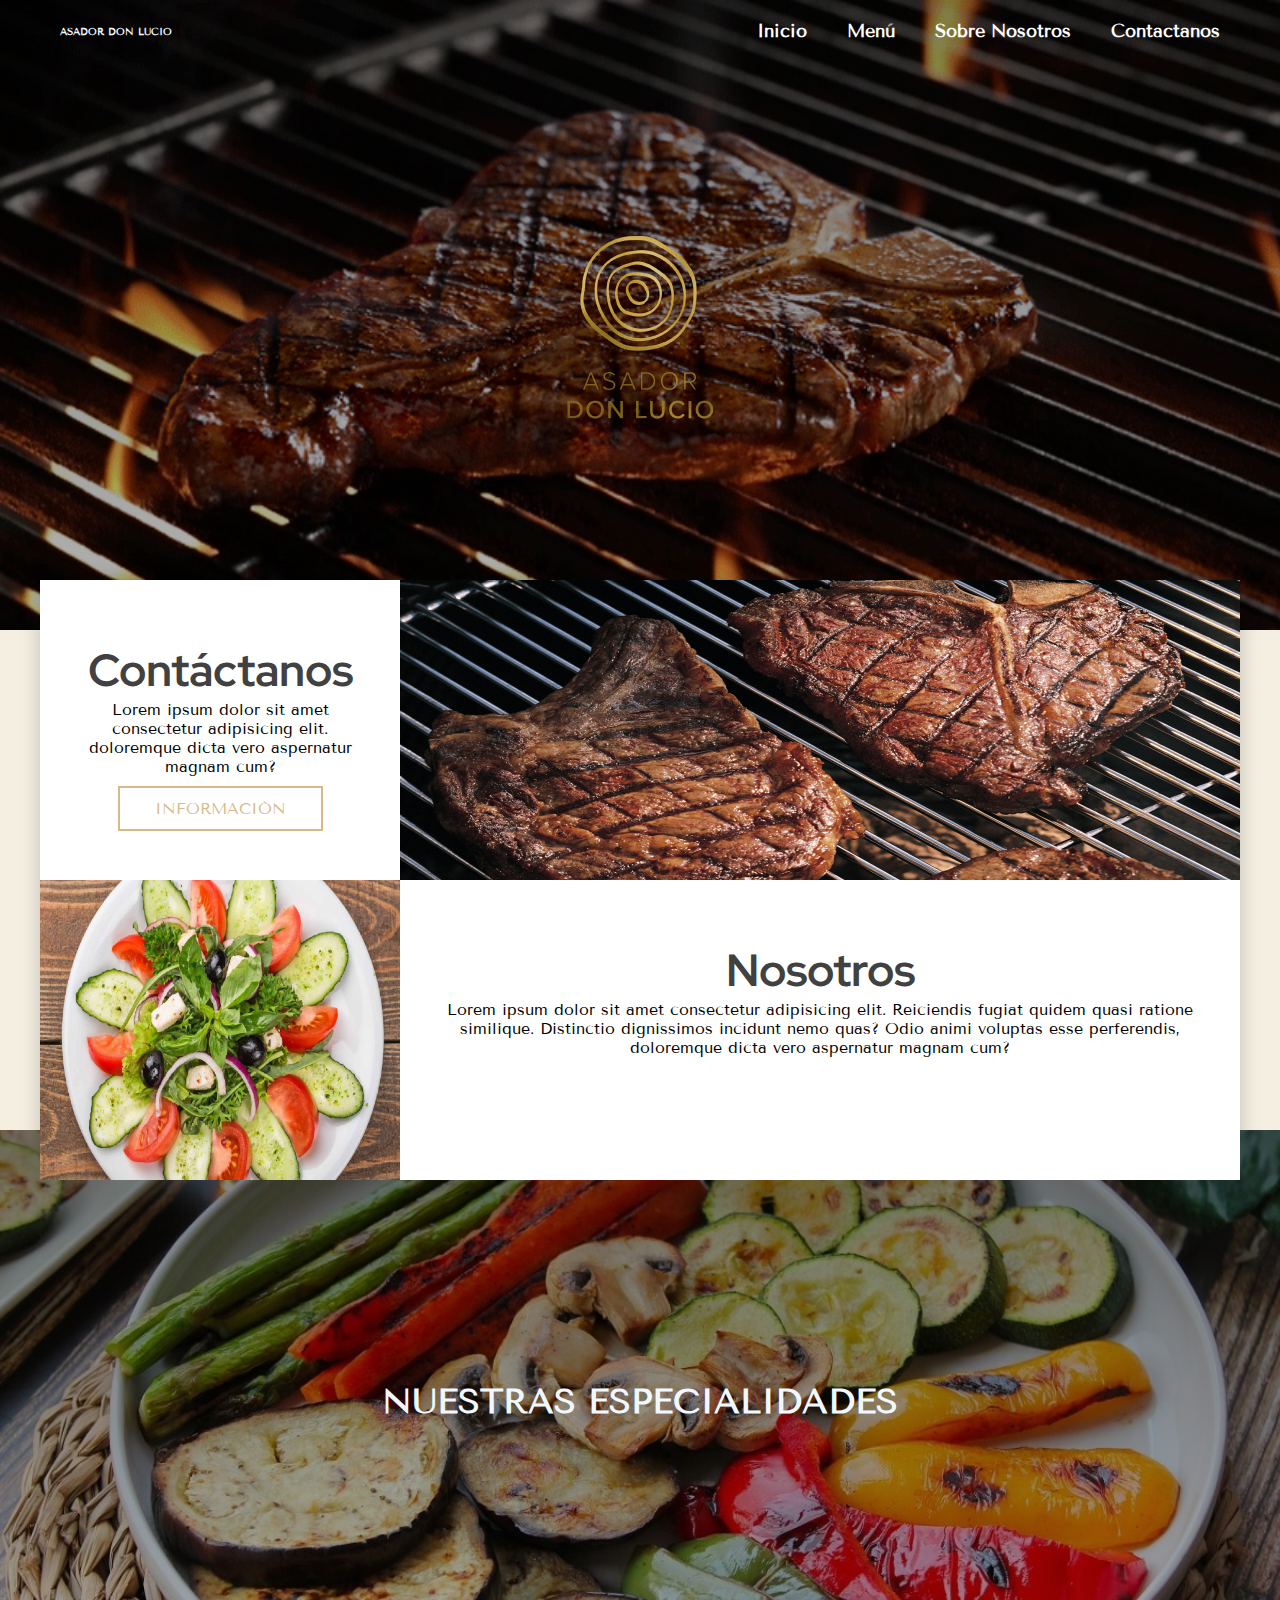
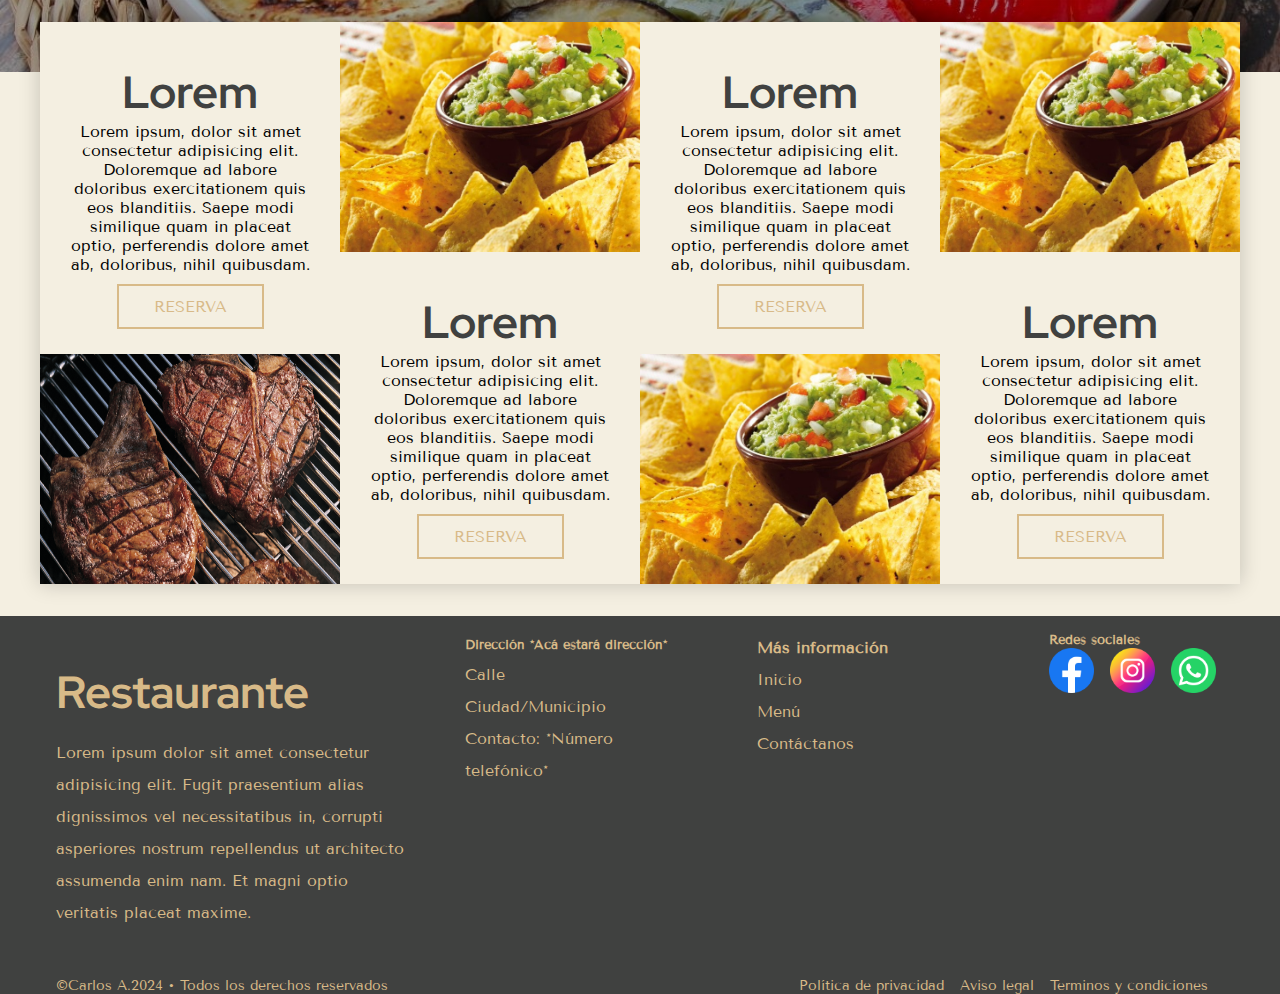
<file: Index.html>
<!DOCTYPE html>
<html lang="en">
<head>
    <meta charset="UTF-8">
    <meta name="viewport" content="width=device-width, initial-scale=1.0">
    <title>Document</title>
    <link rel="stylesheet" href="styles.css">
    <link rel="icon" href="./Assets/LogoSolo.png">
</head>
<body>
    <header class="header">
        <div class="menu container"> 
            <a href="" class="logo">Asador Don Lucio</a>
            <input type="checkbox" id="menu">
            <label for="menu" class="checkbtn">
              <img src="./Assets/menu.png" alt="menu" class="menu-icono">
            </label>
                <nav class="navbar">
                    <ul>
                    <li class="main-menu"><a href="Index.html">Inicio</a></li>
                    <li class="main-menu"><a href="Menú.html">Menú</a></li>
                    <li class="main-menu"><a href="/">Sobre Nosotros</a></li>
                    <li class="main-menu"><a href="Contactanos.html">Contactanos</a></li>
                </ul>
                </nav>
        </div>
        <div class="header-content container">
            <div class="header-txt">
                <img src="./Assets/Logo2.png"class="logo-index" alt="">
            </div>
        </div>
    </header>
    <section class="information container">
        <div class="information-content">
            <div class="information-1">
                <div class="information-c1">
                    <h3>Contáctanos</h3>
                    <p>Lorem ipsum dolor sit amet consectetur adipisicing elit. doloremque dicta vero aspernatur magnam cum?</p>
                    <a href="" class="btn-1">Información</a>
                </div>
                <div class="information-a1">
                    <img src="./Assets/Ensalada.jpg" alt="">
                </div>
            </div>

            <div class="information2">
                <div class="information-b1">
                    <img src="./Assets/Carne2.png" alt="">
                </div>
                <div class="information-c1">
                    <h3>Nosotros</h3>
                    <p>Lorem ipsum dolor sit amet consectetur adipisicing elit. Reiciendis fugiat quidem quasi ratione similique. Distinctio dignissimos incidunt nemo quas? Odio animi voluptas esse perferendis, doloremque dicta vero aspernatur magnam cum?</p>
                </div>
            </div>

        </div>
    </section>
    <section class="our">
        <div class="container">
            <h2>Nuestras especialidades</h2>
        </div>
    </section>

    <section class="oferts">
        <div class="ofert-content container">

            <div class="ofert-1">
                <div class="ofert-txt">
                    <h3>Lorem</h3>
                    <p>Lorem ipsum, dolor sit amet consectetur adipisicing elit. Doloremque ad labore doloribus exercitationem quis eos blanditiis. Saepe modi similique quam in placeat optio, perferendis dolore amet ab, doloribus, nihil quibusdam.</p>
                    <a href="" class="btn2">reserva</a>
                </div>
                <div class="ofert-img">
                    <img src="/Assets/Carne2.png" alt="">
                </div>
            </div>

            <div class="ofert-1">
                <div class="ofert-img">
                    <img src="/Assets/Entrada.jpeg" alt="">
                </div>
                <div class="ofert-txt">
                    <h3>Lorem</h3>
                    <p>Lorem ipsum, dolor sit amet consectetur adipisicing elit. Doloremque ad labore doloribus exercitationem quis eos blanditiis. Saepe modi similique quam in placeat optio, perferendis dolore amet ab, doloribus, nihil quibusdam.</p>
                    <a href="" class="btn2">reserva</a>
                </div>
            </div>

            <div class="ofert-1">
                <div class="ofert-txt">
                    <h3>Lorem</h3>
                    <p>Lorem ipsum, dolor sit amet consectetur adipisicing elit. Doloremque ad labore doloribus exercitationem quis eos blanditiis. Saepe modi similique quam in placeat optio, perferendis dolore amet ab, doloribus, nihil quibusdam.</p>
                    <a href="" class="btn2">reserva</a>
                </div>
                <div class="ofert-img">
                    <img src="/Assets/Entrada.jpeg" alt="">
                </div>
            </div>

            <div class="ofert-1">
                <div class="ofert-img">
                    <img src="/Assets/Entrada.jpeg" alt="">
                </div>
                <div class="ofert-txt">
                    <h3>Lorem</h3>
                    <p>Lorem ipsum, dolor sit amet consectetur adipisicing elit. Doloremque ad labore doloribus exercitationem quis eos blanditiis. Saepe modi similique quam in placeat optio, perferendis dolore amet ab, doloribus, nihil quibusdam.</p>
                    <a href="" class="btn2">reserva</a>
                </div>
                
            </div>

        </div>
    </section>


    <footer class="footer">
        <div class="wrap-footer">
          <div class="text-element-footer element-footer">
            <h3>Restaurante</h3>
            <p>Lorem ipsum dolor sit amet consectetur adipisicing elit. Fugit praesentium alias dignissimos vel necessitatibus in, corrupti asperiores nostrum repellendus ut architecto assumenda enim nam. Et magni optio veritatis placeat maxime.</p>
          </div>
    
          <div class="text-element-footer element-footer">
            <h5>Dirección *Acá estará dirección*</h5>
            <ul>
            <li>Calle</li>
            <li>Ciudad/Municipio</li>
            <li>Contacto: *Número telefónico*</li>
           </ul>
         </div>
    
         <div class="text-element-footer element-footer">
          <h4>Más información</h4>
          <ul>
          <li><a href="">Inicio</a></li>
          <li><a href=""></a>Menú</li>
          <li><a href=""></a>Contáctanos</li>
        </ul>
        </div>
    
        <div class="rrss-element-footer element-footer">
          <h5>Redes sociales</h5>
          <ul>
          <li><a href="/"><img src="./Assets/facebook.png" alt="Facebook"></a></li>
          <li><a href="/"><img src="./Assets/instagram.png" alt="Instagram"></a></li>
          <li><a href="/"><img src="./Assets/social.png" alt="Whatsapp"></a></li>
          </ul>
        </div>
    
       </div>
       <div class="footer-creds">
        <div class="copy-creds">
          <p>©Carlos A.2024 • Todos los derechos reservados</p>
         </div>
         <div class="legal-creds">
          <ul>
            <li><a href=""></a>Política de privacidad</li>
            <li><a href=""></a>Aviso legal</li>
            <li><a href=""></a>Terminos y condiciones</li>
          </ul>
        </div>
    
        </div>
      </footer>

</body>
</html>
</file>
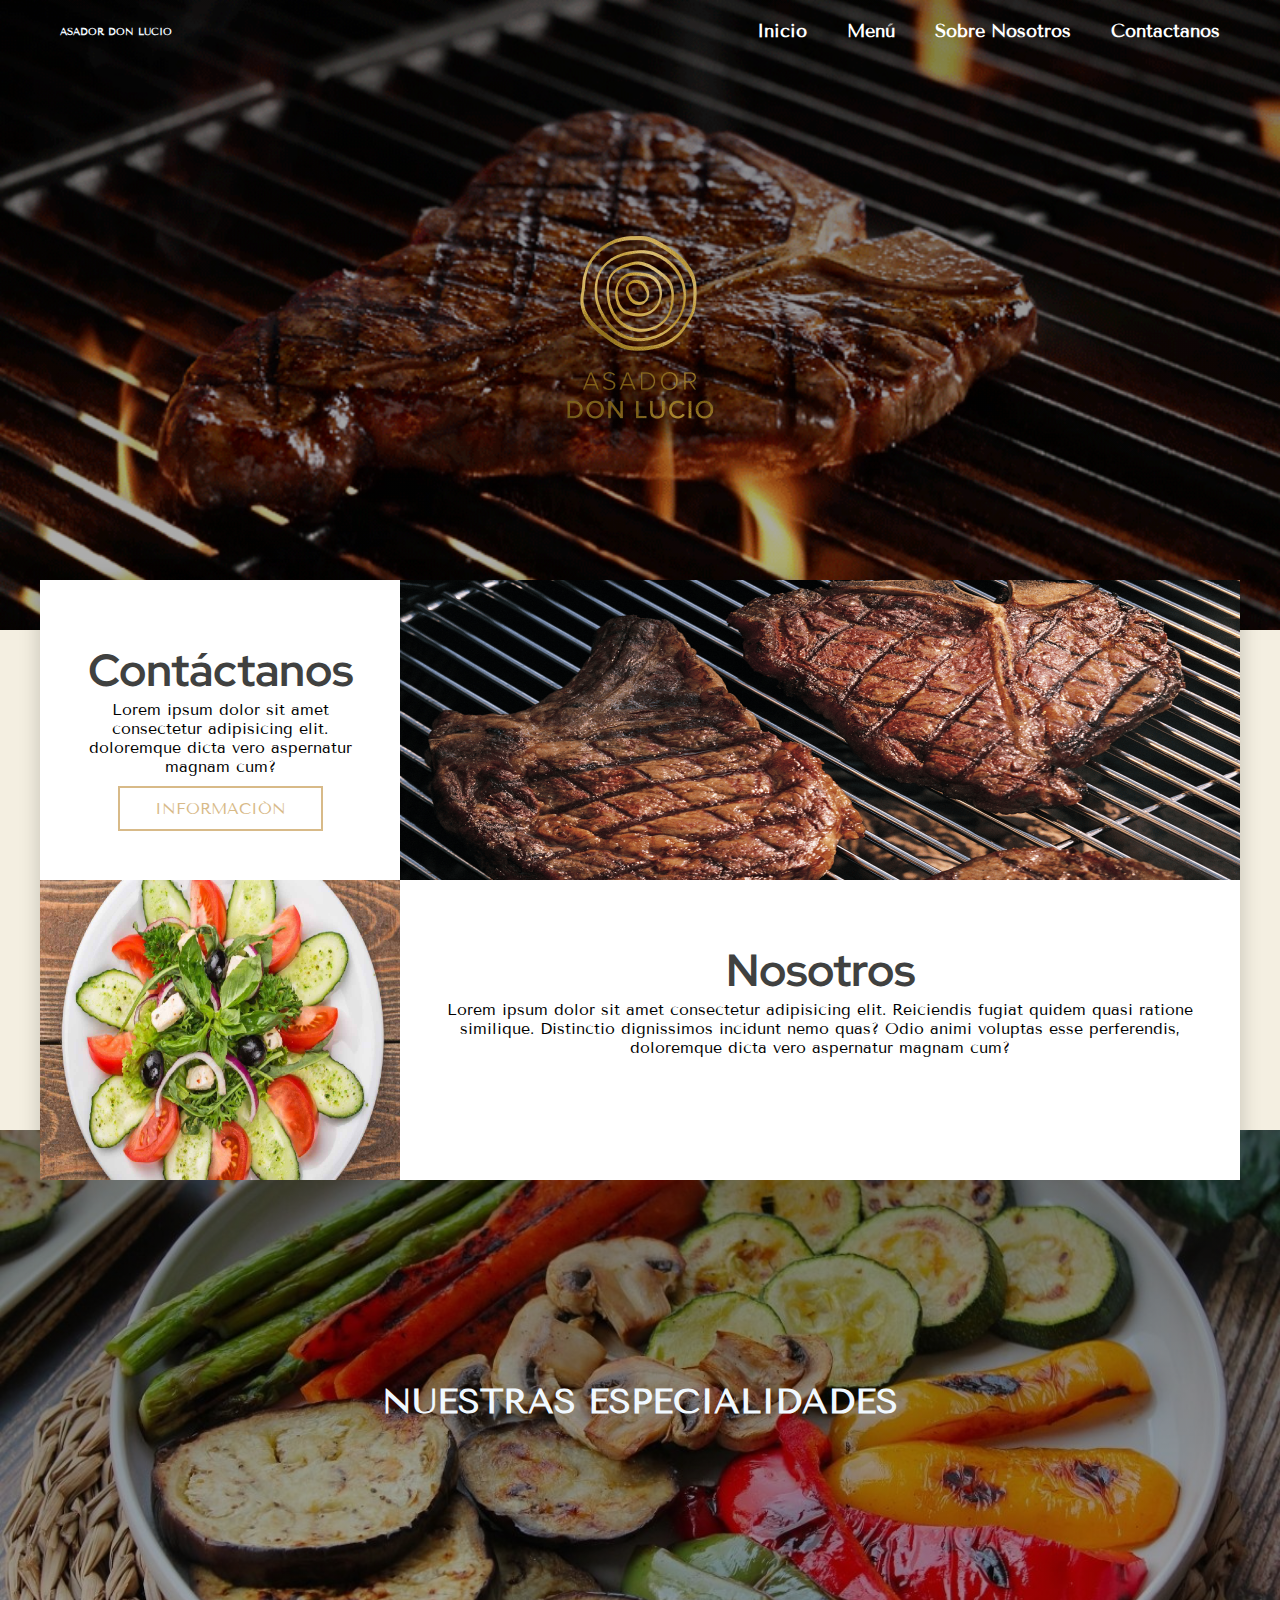
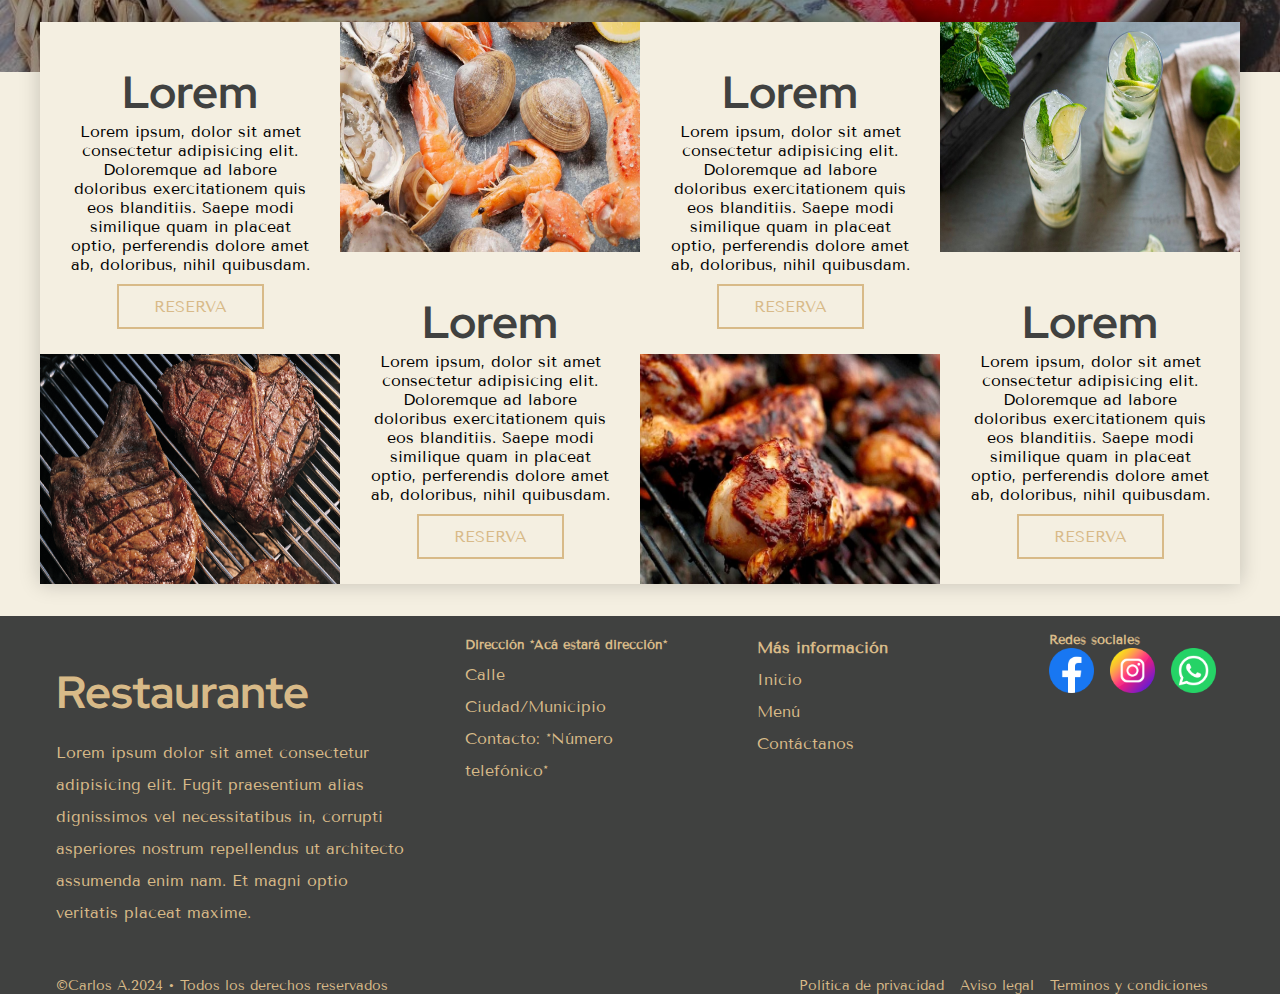
<file: index.html>
<!DOCTYPE html>
<html lang="en">
<head>
    <meta charset="UTF-8">
    <meta name="viewport" content="width=device-width, initial-scale=1.0">
    <title>Asador Don Lucio</title>
    <link rel="stylesheet" href="styles.css">
    <link rel="icon" href="./Assets/LogoSolo.png">
</head>
<body>
    <header class="header">
        <div class="menu container"> 
            <a href="" class="logo">Asador Don Lucio</a>
            <input type="checkbox" id="menu">
            <label for="menu" class="checkbtn">
              <img src="./Assets/menu.png" alt="menu" class="menu-icono">
            </label>
                <nav class="navbar">
                    <ul>
                    <li class="main-menu"><a href="index.html">Inicio</a></li>
                    <li class="main-menu"><a href="menú.html">Menú</a></li>
                    <li class="main-menu"><a href="/">Sobre Nosotros</a></li>
                    <li class="main-menu"><a href="contactanos.html">Contactanos</a></li>
                </ul>
                </nav>
        </div>
        <div class="header-content container">
            <div class="header-txt">
                <img src="./Assets/Logo2.png"class="logo-index" alt="">
            </div>
        </div>
    </header>
    <section class="information container">
        <div class="information-content">
            <div class="information-1">
                <div class="information-c1">
                    <h3>Contáctanos</h3>
                    <p>Lorem ipsum dolor sit amet consectetur adipisicing elit. doloremque dicta vero aspernatur magnam cum?</p>
                    <a href="" class="btn-1">Información</a>
                </div>
                <div class="information-a1">
                    <img src="./Assets/Ensalada.jpg" alt="">
                </div>
            </div>

            <div class="information2">
                <div class="information-b1">
                    <img src="./Assets/Carne2.png" alt="">
                </div>
                <div class="information-c1">
                    <h3>Nosotros</h3>
                    <p>Lorem ipsum dolor sit amet consectetur adipisicing elit. Reiciendis fugiat quidem quasi ratione similique. Distinctio dignissimos incidunt nemo quas? Odio animi voluptas esse perferendis, doloremque dicta vero aspernatur magnam cum?</p>
                </div>
            </div>

        </div>
    </section>
    <section class="our">
        <div class="container">
            <h2>Nuestras especialidades</h2>
        </div>
    </section>

    <section class="oferts">
        <div class="ofert-content container">

            <div class="ofert-1">
                <div class="ofert-txt">
                    <h3>Lorem</h3>
                    <p>Lorem ipsum, dolor sit amet consectetur adipisicing elit. Doloremque ad labore doloribus exercitationem quis eos blanditiis. Saepe modi similique quam in placeat optio, perferendis dolore amet ab, doloribus, nihil quibusdam.</p>
                    <a href="" class="btn2">reserva</a>
                </div>
                <div class="ofert-img">
                    <img src="/Assets/Carne2.png" alt="">
                </div>
            </div>

            <div class="ofert-1">
                <div class="ofert-img">
                    <img src="/Assets/Mariscos.jpeg" alt="">
                </div>
                <div class="ofert-txt">
                    <h3>Lorem</h3>
                    <p>Lorem ipsum, dolor sit amet consectetur adipisicing elit. Doloremque ad labore doloribus exercitationem quis eos blanditiis. Saepe modi similique quam in placeat optio, perferendis dolore amet ab, doloribus, nihil quibusdam.</p>
                    <a href="" class="btn2">reserva</a>
                </div>
            </div>

            <div class="ofert-1">
                <div class="ofert-txt">
                    <h3>Lorem</h3>
                    <p>Lorem ipsum, dolor sit amet consectetur adipisicing elit. Doloremque ad labore doloribus exercitationem quis eos blanditiis. Saepe modi similique quam in placeat optio, perferendis dolore amet ab, doloribus, nihil quibusdam.</p>
                    <a href="" class="btn2">reserva</a>
                </div>
                <div class="ofert-img">
                    <img src="/Assets/Pollos.jpeg" alt="">
                </div>
            </div>

            <div class="ofert-1">
                <div class="ofert-img">
                    <img src="/Assets/Bebidas.jpeg" alt="">
                </div>
                <div class="ofert-txt">
                    <h3>Lorem</h3>
                    <p>Lorem ipsum, dolor sit amet consectetur adipisicing elit. Doloremque ad labore doloribus exercitationem quis eos blanditiis. Saepe modi similique quam in placeat optio, perferendis dolore amet ab, doloribus, nihil quibusdam.</p>
                    <a href="" class="btn2">reserva</a>
                </div>
                
            </div>

        </div>
    </section>


    <footer class="footer">
        <div class="wrap-footer">
          <div class="text-element-footer element-footer">
            <h3>Restaurante</h3>
            <p>Lorem ipsum dolor sit amet consectetur adipisicing elit. Fugit praesentium alias dignissimos vel necessitatibus in, corrupti asperiores nostrum repellendus ut architecto assumenda enim nam. Et magni optio veritatis placeat maxime.</p>
          </div>
    
          <div class="text-element-footer element-footer">
            <h5>Dirección *Acá estará dirección*</h5>
            <ul>
            <li>Calle</li>
            <li>Ciudad/Municipio</li>
            <li>Contacto: *Número telefónico*</li>
           </ul>
         </div>
    
         <div class="text-element-footer element-footer">
          <h4>Más información</h4>
          <ul>
          <li><a href="">Inicio</a></li>
          <li><a href=""></a>Menú</li>
          <li><a href=""></a>Contáctanos</li>
        </ul>
        </div>
    
        <div class="rrss-element-footer element-footer">
          <h5>Redes sociales</h5>
          <ul>
          <li><a href="/"><img src="./Assets/facebook.png" alt="Facebook"></a></li>
          <li><a href="/"><img src="./Assets/instagram.png" alt="Instagram"></a></li>
          <li><a href="/"><img src="./Assets/social.png" alt="Whatsapp"></a></li>
          </ul>
        </div>
    
       </div>
       <div class="footer-creds">
        <div class="copy-creds">
          <p>©Carlos A.2024 • Todos los derechos reservados</p>
         </div>
         <div class="legal-creds">
          <ul>
            <li><a href=""></a>Política de privacidad</li>
            <li><a href=""></a>Aviso legal</li>
            <li><a href=""></a>Terminos y condiciones</li>
          </ul>
        </div>
    
        </div>
      </footer>

</body>
</html>
</file>
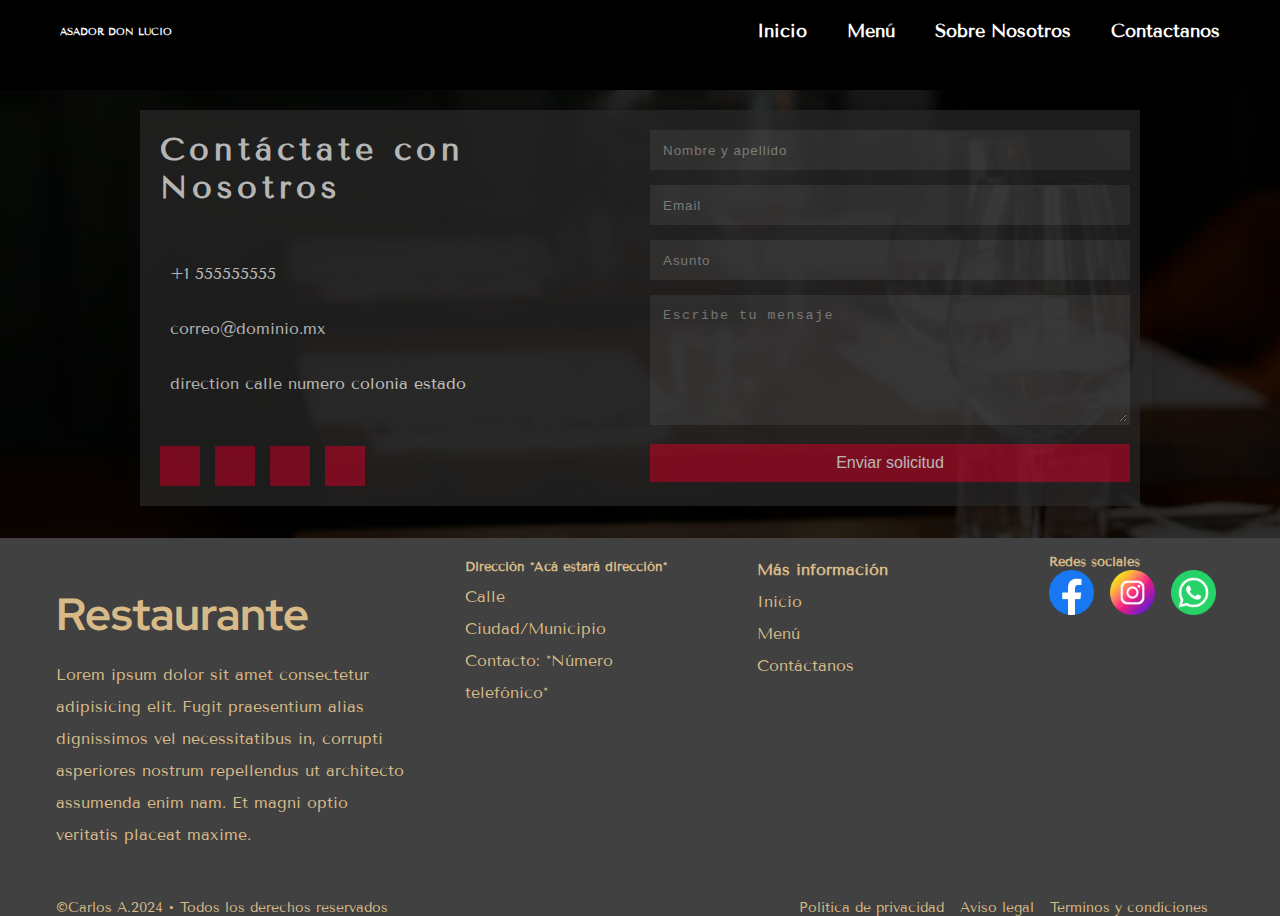
<file: Contactanos.html>
<!DOCTYPE html>
<html lang="en">
<head>
    <meta charset="UTF-8">
    <meta name="viewport" content="width=device-width, initial-scale=1.0">
    <title>Document</title>
    <link rel="stylesheet" href="styles.css">
    <link rel="icon" href="./Assets/LogoSolo.png">
</head>
<body class="body-contact">
  <header class="header-contact">
    <div class="menu container"> 
      <a href="" class="logo">Asador Don Lucio</a>
      <input type="checkbox" id="menu">
      <label for="menu" class="checkbtn">
        <img src="./Assets/menu.png" alt="menu" class="menu-icono">
      </label>
          <nav class="navbar">
              <ul>
              <li class="main-menu"><a href="Index.html">Inicio</a></li>
              <li class="main-menu"><a href="Menú.html">Menú</a></li>
              <li class="main-menu"><a href="/">Sobre Nosotros</a></li>
              <li class="main-menu"><a href="Contactanos.html">Contactanos</a></li>
          </ul>
          </nav>
      
  </div>
</header>

    <section class="contac container">
    <div class="Contacus">
      <div class="box-info">
        <h1>Contáctate con Nosotros</h1>
        <div class="data">
        <p><i class="fa-solid fa-phone"></i>+1
        555555555</p>
        <p><i class="fa-solid fa-envelope"></i>
        correo@dominio.mx</p>
        <p><i class="fa-solid fa-location-dot"></i>
        direction calle numero colonia estado</p>
      </div>
      <div class="links">
        <a href="#"><i class="fa-brands fa-facebook-f"></i></a>
                <a href="#"><i class="fa-brands fa-instagram"></i></a>
                <a href="#"><i class="fa-brands fa-twitter"></i></a>
                <a href="#"><i class="fa-brands fa-linkedin"></i></a>
       </div>
      </div>
      <form>
        <div class="input-box">
          <input type="text" required placeholder="Nombre y apellido">
          <i class="fa-solid fa-user"></i>
        </div>
        <div class="input-box">
          <input type="text" required placeholder="Email">
          <i class="fa-solid fa-envelope"></i>
        </div>
        <div class="input-box">
          <input type="text" required placeholder="Asunto">
          <i class="fa-solid fa-pen-to-square"></i>
        </div>
        <div class="input-box">
          <textarea cols="30" rows="10" placeholder="Escribe tu mensaje"></textarea>
        </div>
        <button type="submit">Enviar solicitud</button>
      </form>
    </div>
  </section>
  
    <footer class="footer">
        <div class="wrap-footer">
          <div class="text-element-footer element-footer">
            <h3>Restaurante</h3>
            <p>Lorem ipsum dolor sit amet consectetur adipisicing elit. Fugit praesentium alias dignissimos vel necessitatibus in, corrupti asperiores nostrum repellendus ut architecto assumenda enim nam. Et magni optio veritatis placeat maxime.</p>
          </div>
    
          <div class="text-element-footer element-footer">
            <h5>Dirección *Acá estará dirección*</h5>
            <ul>
            <li>Calle</li>
            <li>Ciudad/Municipio</li>
            <li>Contacto: *Número telefónico*</li>
           </ul>
         </div>
    
         <div class="text-element-footer element-footer">
          <h4>Más información</h4>
          <ul>
          <li><a href="">Inicio</a></li>
          <li><a href=""></a>Menú</li>
          <li><a href=""></a>Contáctanos</li>
        </ul>
        </div>
    
        <div class="rrss-element-footer element-footer">
          <h5>Redes sociales</h5>
          <ul>
          <li><a href="/"><img src="./Assets/facebook.png" alt="Facebook"></a></li>
          <li><a href="/"><img src="./Assets/instagram.png" alt="Instagram"></a></li>
          <li><a href="/"><img src="./Assets/social.png" alt="Whatsapp"></a></li>
          </ul>
        </div>
    
       </div>
       <div class="footer-creds">
        <div class="copy-creds">
          <p>©Carlos A.2024 • Todos los derechos reservados</p>
         </div>
         <div class="legal-creds">
          <ul>
            <li><a href=""></a>Política de privacidad</li>
            <li><a href=""></a>Aviso legal</li>
            <li><a href=""></a>Terminos y condiciones</li>
          </ul>
        </div>
    
        </div>
      </footer>

</body>
</html>
</file>
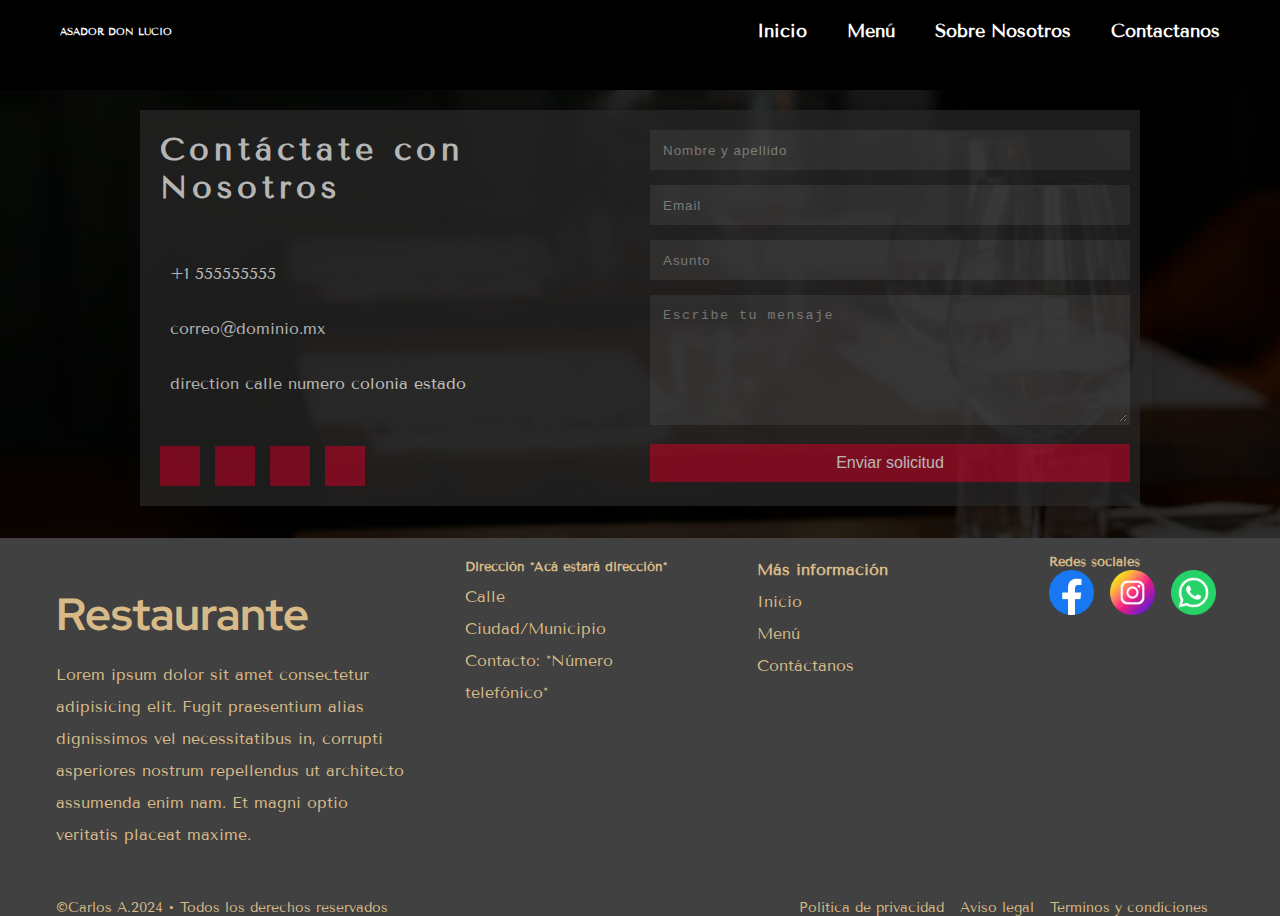
<file: contactanos.html>
<!DOCTYPE html>
<html lang="en">
<head>
    <meta charset="UTF-8">
    <meta name="viewport" content="width=device-width, initial-scale=1.0">
    <title>Asador Don Lucio</title>
    <link rel="stylesheet" href="styles.css">
    <link rel="icon" href="./Assets/LogoSolo.png">
</head>
<body class="body-contact">
  <header class="header-contact">
    <div class="menu container"> 
      <a href="" class="logo">Asador Don Lucio</a>
      <input type="checkbox" id="menu">
      <label for="menu" class="checkbtn">
        <img src="./Assets/menu.png" alt="menu" class="menu-icono">
      </label>
          <nav class="navbar">
              <ul>
              <li class="main-menu"><a href="index.html">Inicio</a></li>
              <li class="main-menu"><a href="menú.html">Menú</a></li>
              <li class="main-menu"><a href="/">Sobre Nosotros</a></li>
              <li class="main-menu"><a href="contactanos.html">Contactanos</a></li>
          </ul>
          </nav>
      
  </div>
</header>

    <section class="contac container">
    <div class="Contacus">
      <div class="box-info">
        <h1>Contáctate con Nosotros</h1>
        <div class="data">
        <p><i class="fa-solid fa-phone"></i>+1
        555555555</p>
        <p><i class="fa-solid fa-envelope"></i>
        correo@dominio.mx</p>
        <p><i class="fa-solid fa-location-dot"></i>
        direction calle numero colonia estado</p>
      </div>
      <div class="links">
        <a href="#"><i class="fa-brands fa-facebook-f"></i></a>
                <a href="#"><i class="fa-brands fa-instagram"></i></a>
                <a href="#"><i class="fa-brands fa-twitter"></i></a>
                <a href="#"><i class="fa-brands fa-linkedin"></i></a>
       </div>
      </div>
      <form>
        <div class="input-box">
          <input type="text" required placeholder="Nombre y apellido">
          <i class="fa-solid fa-user"></i>
        </div>
        <div class="input-box">
          <input type="text" required placeholder="Email">
          <i class="fa-solid fa-envelope"></i>
        </div>
        <div class="input-box">
          <input type="text" required placeholder="Asunto">
          <i class="fa-solid fa-pen-to-square"></i>
        </div>
        <div class="input-box">
          <textarea cols="30" rows="10" placeholder="Escribe tu mensaje"></textarea>
        </div>
        <button type="submit">Enviar solicitud</button>
      </form>
    </div>
  </section>
  
    <footer class="footer">
        <div class="wrap-footer">
          <div class="text-element-footer element-footer">
            <h3>Restaurante</h3>
            <p>Lorem ipsum dolor sit amet consectetur adipisicing elit. Fugit praesentium alias dignissimos vel necessitatibus in, corrupti asperiores nostrum repellendus ut architecto assumenda enim nam. Et magni optio veritatis placeat maxime.</p>
          </div>
    
          <div class="text-element-footer element-footer">
            <h5>Dirección *Acá estará dirección*</h5>
            <ul>
            <li>Calle</li>
            <li>Ciudad/Municipio</li>
            <li>Contacto: *Número telefónico*</li>
           </ul>
         </div>
    
         <div class="text-element-footer element-footer">
          <h4>Más información</h4>
          <ul>
          <li><a href="">Inicio</a></li>
          <li><a href=""></a>Menú</li>
          <li><a href=""></a>Contáctanos</li>
        </ul>
        </div>
    
        <div class="rrss-element-footer element-footer">
          <h5>Redes sociales</h5>
          <ul>
          <li><a href="/"><img src="./Assets/facebook.png" alt="Facebook"></a></li>
          <li><a href="/"><img src="./Assets/instagram.png" alt="Instagram"></a></li>
          <li><a href="/"><img src="./Assets/social.png" alt="Whatsapp"></a></li>
          </ul>
        </div>
    
       </div>
       <div class="footer-creds">
        <div class="copy-creds">
          <p>©Carlos A.2024 • Todos los derechos reservados</p>
         </div>
         <div class="legal-creds">
          <ul>
            <li><a href=""></a>Política de privacidad</li>
            <li><a href=""></a>Aviso legal</li>
            <li><a href=""></a>Terminos y condiciones</li>
          </ul>
        </div>
    
        </div>
      </footer>

</body>
</html>
</file>
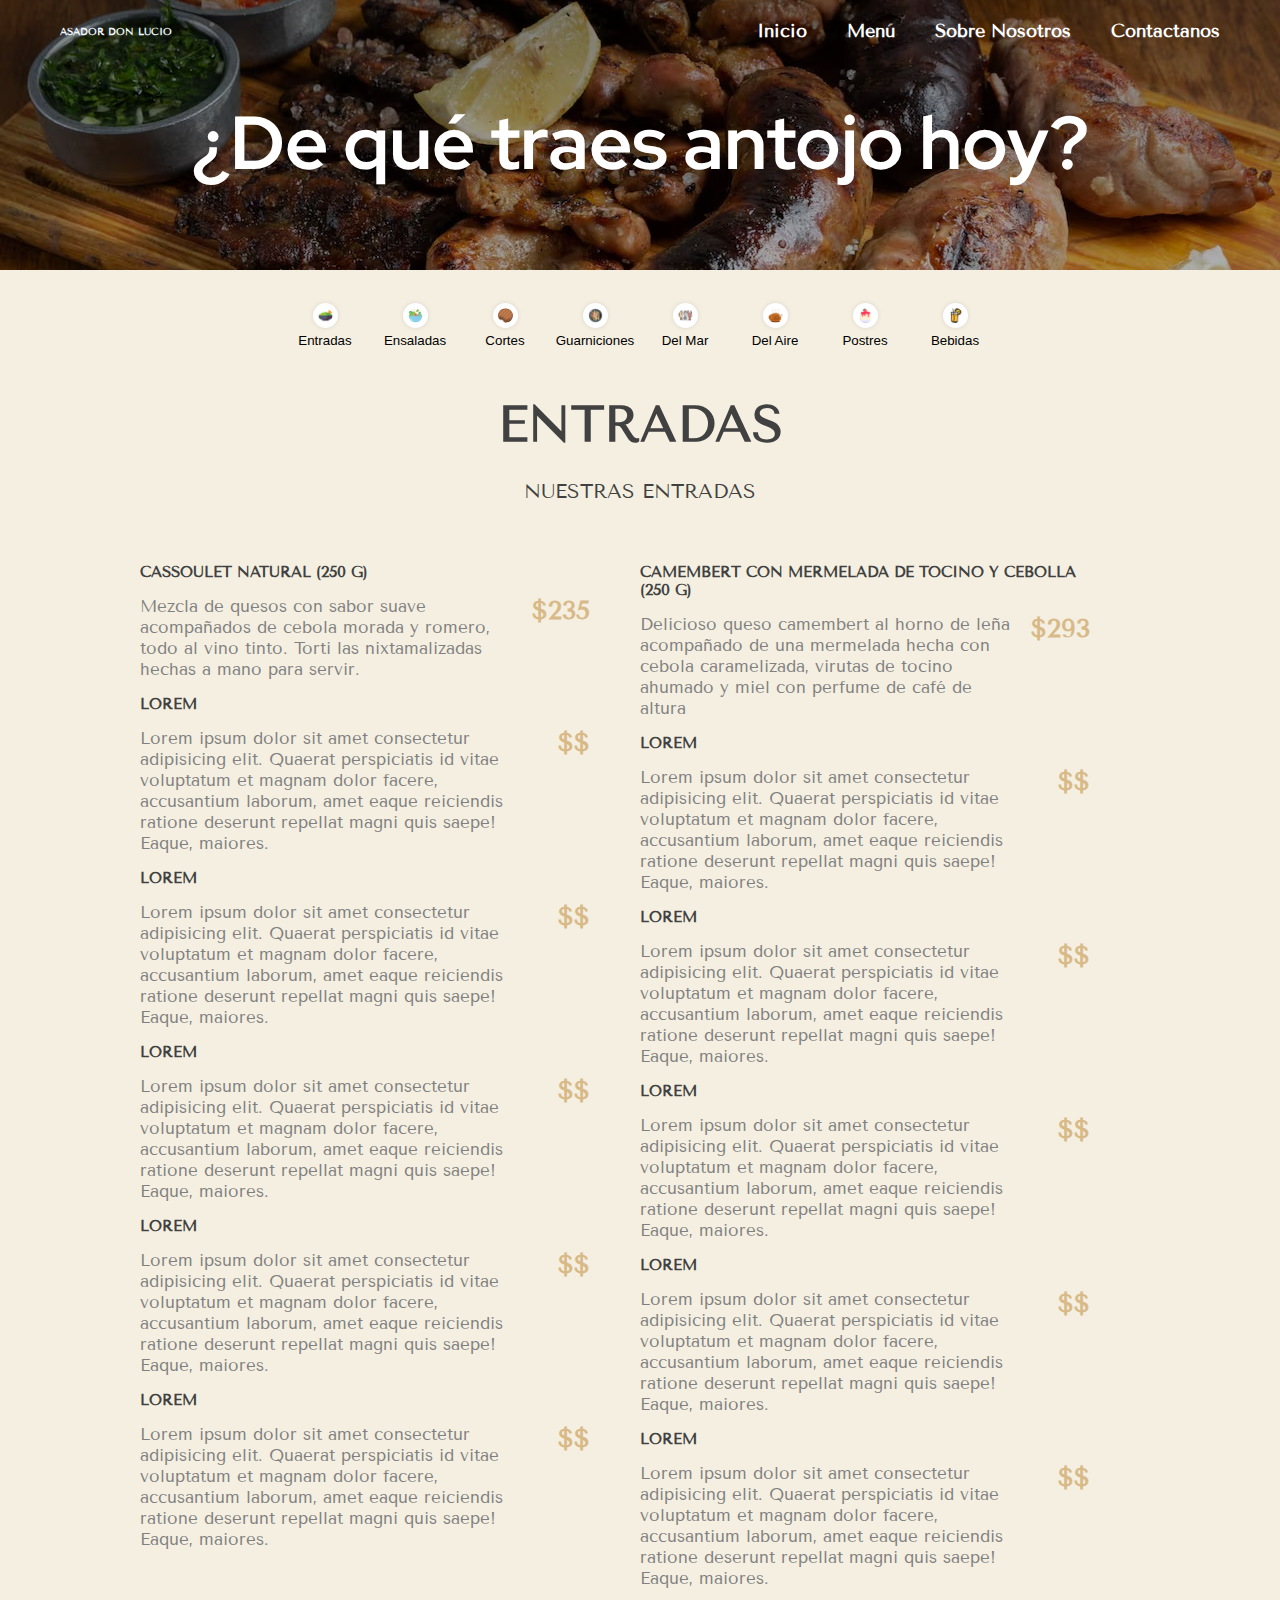
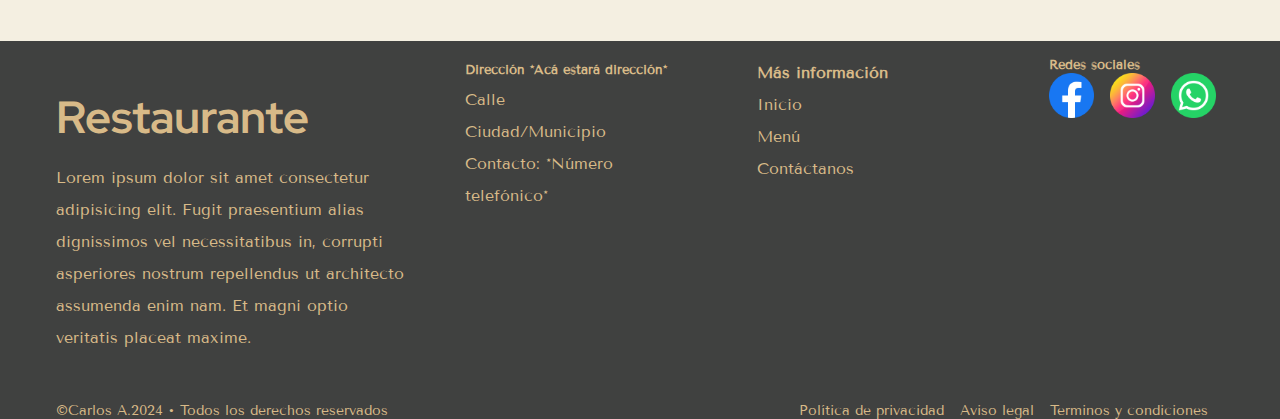
<file: menú.html>
<!DOCTYPE html>
<html lang="en">
<head>
    <meta charset="UTF-8">
    <meta name="viewport" content="width=device-width, initial-scale=1.0">
    <title>Asador Don Lucio</title>
    <link rel="stylesheet" href="styles.css">
    <link rel="icon" href="./Assets/LogoSolo.png">
</head>
<body>
    <header class="header-menu">
        <div class="menu container"> 
            <a href="" class="logo">Asador Don Lucio</a>
            <input type="checkbox" id="menu">
            <label for="menu" class="checkbtn">
              <img src="./Assets/menu.png" alt="menu" class="menu-icono">
            </label>
                <nav class="navbar">
                    <ul>
                    <li class="main-menu"><a href="index.html">Inicio</a></li>
                    <li class="main-menu"><a href="Menú.html">Menú</a></li>
                    <li class="main-menu"><a href="/">Sobre Nosotros</a></li>
                    <li class="main-menu"><a href="contactanos.html">Contactanos</a></li>
                </ul>
                </nav>
            
        </div>
        <div class="header-content container">
            <div class="header-txt">
                <h1>¿De qué traes antojo hoy?</h1>
            </div>
        </div>
    </header>

    <div class="menu-seleccion container">
      <button onclick="showSection('entradas')">
          <img src="./Assets/EntradaI.png" alt="Entradas" class="icono"> Entradas
      </button>
      <button onclick="showSection('ensaladas')">
          <img src="./Assets/IEnsalada.png" alt="Ensaladas" class="icono"> Ensaladas
      </button>
      <button onclick="showSection('cortes')">
          <img src="./Assets/CortesI.png" alt="Cortes" class="icono"> Cortes
      </button>
      <button onclick="showSection('guarniciones')">
          <img src="./Assets/Guarniciones.png" alt="Guarniciones" class="icono"> Guarniciones
      </button>
      <button onclick="showSection('del-mar')">
          <img src="./Assets/Mar.png" alt="Del Mar" class="icono"> Del Mar
      </button>
      <button onclick="showSection('del-aire')">
          <img src="./Assets/Aire.png" alt="Del Aire" class="icono"> Del Aire
      </button>
      <button onclick="showSection('postres')">
          <img src="./Assets/Postres.png" alt="Postres" class="icono"> Postres
      </button>
      <button onclick="showSection('bebidas')">
          <img src="./Assets/Bebidas.png" alt="Bebidas" class="icono"> Bebidas
      </button>
    </div>
</div>
  </div>

  <section id="entradas" class="food container">
      <h2>Entradas</h2>
      <span>Nuestras entradas</span>
      <div class="food-content">
          <div class="left">
              <div class="food-1">
                  <h3>Cassoulet natural (250 g)</h3>
                  <div class="food-txt">
                      <p>Mezcla de quesos con sabor suave acompañados de cebola morada y
                        romero, todo al vino tinto. Torti las nixtamalizadas hechas a mano para
                        servir.</p>
                  <p class="precio">
                      $235
                  </p>
                  </div>
              </div>

              <div class="food-1">
                  <h3>Lorem</h3>
                  <div class="food-txt">
                      <p>Lorem ipsum dolor sit amet consectetur adipisicing elit. Quaerat perspiciatis id vitae voluptatum et magnam dolor facere, accusantium laborum, amet eaque reiciendis ratione deserunt repellat magni quis saepe! Eaque, maiores.</p>
                  <p class="precio">
                      $$
                  </p>
                  </div>
              </div>

              <div class="food-1">
                  <h3>Lorem</h3>
                  <div class="food-txt">
                      <p>Lorem ipsum dolor sit amet consectetur adipisicing elit. Quaerat perspiciatis id vitae voluptatum et magnam dolor facere, accusantium laborum, amet eaque reiciendis ratione deserunt repellat magni quis saepe! Eaque, maiores.</p>
                  <p class="precio">
                      $$
                  </p>
                  </div>
              </div>

              <div class="food-1">
                  <h3>Lorem</h3>
                  <div class="food-txt">
                      <p>Lorem ipsum dolor sit amet consectetur adipisicing elit. Quaerat perspiciatis id vitae voluptatum et magnam dolor facere, accusantium laborum, amet eaque reiciendis ratione deserunt repellat magni quis saepe! Eaque, maiores.</p>
                  <p class="precio">
                      $$
                  </p>
                  </div>
              </div>

              <div class="food-1">
                  <h3>Lorem</h3>
                  <div class="food-txt">
                      <p>Lorem ipsum dolor sit amet consectetur adipisicing elit. Quaerat perspiciatis id vitae voluptatum et magnam dolor facere, accusantium laborum, amet eaque reiciendis ratione deserunt repellat magni quis saepe! Eaque, maiores.</p>
                  <p class="precio">
                      $$
                  </p>
                  </div>
              </div>

              <div class="food-1">
                  <h3>Lorem</h3>
                  <div class="food-txt">
                      <p>Lorem ipsum dolor sit amet consectetur adipisicing elit. Quaerat perspiciatis id vitae voluptatum et magnam dolor facere, accusantium laborum, amet eaque reiciendis ratione deserunt repellat magni quis saepe! Eaque, maiores.</p>
                  <p class="precio">
                      $$
                  </p>
                  </div>
              </div>
          </div>

          <div class="right">
              <div class="food-1">
                  <h3> Camembert con mermelada de tocino y cebolla (250 g)</h3>
                  <div class="food-txt">
                      <p>Delicioso queso camembert al horno de leña acompañado de una
                        mermelada hecha con cebola caramelizada, virutas de tocino ahumado
                        y miel con perfume de café de altura</p>
                  <p class="precio">
                      $293
                  </p>
                  </div>
              </div>

              <div class="food-1">
                  <h3>Lorem</h3>
                  <div class="food-txt">
                      <p>Lorem ipsum dolor sit amet consectetur adipisicing elit. Quaerat perspiciatis id vitae voluptatum et magnam dolor facere, accusantium laborum, amet eaque reiciendis ratione deserunt repellat magni quis saepe! Eaque, maiores.</p>
                  <p class="precio">
                      $$
                  </p>
                  </div>
              </div>

              <div class="food-1">
                  <h3>Lorem</h3>
                  <div class="food-txt">
                      <p>Lorem ipsum dolor sit amet consectetur adipisicing elit. Quaerat perspiciatis id vitae voluptatum et magnam dolor facere, accusantium laborum, amet eaque reiciendis ratione deserunt repellat magni quis saepe! Eaque, maiores.</p>
                  <p class="precio">
                      $$
                  </p>
                  </div>
              </div>

              <div class="food-1">
                  <h3>Lorem</h3>
                  <div class="food-txt">
                      <p>Lorem ipsum dolor sit amet consectetur adipisicing elit. Quaerat perspiciatis id vitae voluptatum et magnam dolor facere, accusantium laborum, amet eaque reiciendis ratione deserunt repellat magni quis saepe! Eaque, maiores.</p>
                  <p class="precio">
                      $$
                  </p>
                  </div>
              </div>

              <div class="food-1">
                  <h3>Lorem</h3>
                  <div class="food-txt">
                      <p>Lorem ipsum dolor sit amet consectetur adipisicing elit. Quaerat perspiciatis id vitae voluptatum et magnam dolor facere, accusantium laborum, amet eaque reiciendis ratione deserunt repellat magni quis saepe! Eaque, maiores.</p>
                  <p class="precio">
                      $$  
                  </p>
                  </div>
              </div>

              <div class="food-1">
                  <h3>Lorem</h3>
                  <div class="food-txt">
                      <p>Lorem ipsum dolor sit amet consectetur adipisicing elit. Quaerat perspiciatis id vitae voluptatum et magnam dolor facere, accusantium laborum, amet eaque reiciendis ratione deserunt repellat magni quis saepe! Eaque, maiores.</p>
                  <p class="precio">
                      $$
                  </p>
                  </div>
              </div>
          </div>

      </div>

</section>

<section id="ensaladas" class="food container" style="display: none;">
  <h2>Ensaladas</h2>
  <span>Ensaladas mixtas</span>
  <div class="food-content">
      <div class="left">
          <div class="food-1">
              <h3> Ensalada de corazón de girasol (230 g)</h3>
              <div class="food-txt">
                <p>Tierno corazón de girasol asado lentamente a la parri la para extraer los
                  mejores sabores, acompañado de lechuga, arúgula y espinacas, jitomates
                  cherry añejos, queso feta y nueces ligados con una vinagreta de miel y
                  limón</p>
              <p class="precio">
                  $229
              </p>
              </div>
          </div>

          <div class="food-1">
              <h3>Lorem</h3>
              <div class="food-txt">
                  <p>Lorem ipsum dolor, sit amet consectetur adipisicing elit. Repudiandae, eveniet temporibus facere obcaecati dolorem animi illo exercitationem quidem aliquam quisquam iste ea. Quo aut fuga voluptatem rem delectus quae quia.</p>
              <p class="precio">
                  $$
              </p>
              </div>
          </div>

          <div class="food-1">
              <h3>Lorem</h3>
              <div class="food-txt">
                  <p>Lorem ipsum dolor sit amet consectetur adipisicing elit. Quaerat perspiciatis id vitae voluptatum et magnam dolor facere, accusantium laborum, amet eaque reiciendis ratione deserunt repellat magni quis saepe! Eaque, maiores.</p>
              <p class="precio">
                  $$
              </p>
              </div>
          </div>

          <div class="food-1">
              <h3>Lorem</h3>
              <div class="food-txt">
                  <p>Lorem ipsum dolor sit amet consectetur adipisicing elit. Quaerat perspiciatis id vitae voluptatum et magnam dolor facere, accusantium laborum, amet eaque reiciendis ratione deserunt repellat magni quis saepe! Eaque, maiores.</p>
              <p class="precio">
                  $$
              </p>
              </div>
          </div>

          <div class="food-1">
              <h3>Lorem</h3>
              <div class="food-txt">
                  <p>Lorem ipsum dolor sit amet consectetur adipisicing elit. Quaerat perspiciatis id vitae voluptatum et magnam dolor facere, accusantium laborum, amet eaque reiciendis ratione deserunt repellat magni quis saepe! Eaque, maiores.</p>
              <p class="precio">
                  $$
              </p>
              </div>
          </div>

          <div class="food-1">
              <h3>Lorem</h3>
              <div class="food-txt">
                  <p>Lorem ipsum dolor sit amet consectetur adipisicing elit. Quaerat perspiciatis id vitae voluptatum et magnam dolor facere, accusantium laborum, amet eaque reiciendis ratione deserunt repellat magni quis saepe! Eaque, maiores.</p>
              <p class="precio">
                  $$
              </p>
              </div>
          </div>
      </div>

      <div class="right">
          <div class="food-1">
              <h3>Ensalada César al grill (270 g)</h3>
              <div class="food-txt">
                  <p> La clásica César (lechuga, croutones, parmesano y salsa cremosa) con las
                    hojas de lechuga pasadas por la parri la y ahumadas, resaltando la
                    untuosidad de la salsa y brindándole acento a los ya clásicos sabores.</p>
              <p class="precio">
                  $176
              </p>
              </div>
          </div>

          <div class="food-1">
              <h3>Lorem</h3>
              <div class="food-txt">
                  <p>Lorem ipsum dolor sit amet consectetur adipisicing elit. Quaerat perspiciatis id vitae voluptatum et magnam dolor facere, accusantium laborum, amet eaque reiciendis ratione deserunt repellat magni quis saepe! Eaque, maiores.</p>
              <p class="precio">
                  $$
              </p>
              </div>
          </div>

          <div class="food-1">
              <h3>Lorem</h3>
              <div class="food-txt">
                  <p>Lorem ipsum dolor sit amet consectetur adipisicing elit. Quaerat perspiciatis id vitae voluptatum et magnam dolor facere, accusantium laborum, amet eaque reiciendis ratione deserunt repellat magni quis saepe! Eaque, maiores.</p>
              <p class="precio">
                  $$
              </p>
              </div>
          </div>

          <div class="food-1">
              <h3>Lorem</h3>
              <div class="food-txt">
                  <p>Lorem ipsum dolor sit amet consectetur adipisicing elit. Quaerat perspiciatis id vitae voluptatum et magnam dolor facere, accusantium laborum, amet eaque reiciendis ratione deserunt repellat magni quis saepe! Eaque, maiores.</p>
              <p class="precio">
                  $$
              </p>
              </div>
          </div>

          <div class="food-1">
              <h3>Lorem</h3>
              <div class="food-txt">
                  <p>Lorem ipsum dolor sit amet consectetur adipisicing elit. Quaerat perspiciatis id vitae voluptatum et magnam dolor facere, accusantium laborum, amet eaque reiciendis ratione deserunt repellat magni quis saepe! Eaque, maiores.</p>
              <p class="precio">
                  $$  
              </p>
              </div>
          </div>

          <div class="food-1">
              <h3>Lorem</h3>
              <div class="food-txt">
                  <p>Lorem ipsum dolor sit amet consectetur adipisicing elit. Quaerat perspiciatis id vitae voluptatum et magnam dolor facere, accusantium laborum, amet eaque reiciendis ratione deserunt repellat magni quis saepe! Eaque, maiores.</p>
              <p class="precio">
                  $$
              </p>
              </div>
          </div>
      </div>

  </div>
</section>

<section id="cortes" class="food container" style="display: none;">
  <h2>Cortes</h2>
  <span>Nuestros cortes</span>
  <div class="food-content">
      <div class="left">
          <div class="food-1">
              <h3>Rib Eye (400 g)</h3>
              <div class="food-txt">
                  <p>Corte rey de la parri la, uno de los preferidos de los verdaderos amantes de la
                    carne gracias a su intenso marmoleo. Barnizado con nuestra receta única de
                    mantequi la de res brinda una experiencia excepcional resaltando todas las
                    notas de la res. </p>
              <p class="precio">
                  $691
              </p>
              </div>
          </div>

          <div class="food-1">
              <h3>Corte 3</h3>
              <div class="food-txt">
                  <p>Lorem ipsum dolor sit amet consectetur adipisicing elit. Quaerat perspiciatis id vitae voluptatum et magnam dolor facere, accusantium laborum, amet eaque reiciendis ratione deserunt repellat magni quis saepe! Eaque, maiores.</p>
              <p class="precio">
                  $$
              </p>
              </div>
          </div>

          <div class="food-1">
              <h3>Corte 5</h3>
              <div class="food-txt">
                  <p>Lorem ipsum dolor sit amet consectetur adipisicing elit. Quaerat perspiciatis id vitae voluptatum et magnam dolor facere, accusantium laborum, amet eaque reiciendis ratione deserunt repellat magni quis saepe! Eaque, maiores.</p>
              <p class="precio">
                  $$
              </p>
              </div>
          </div>

          <div class="food-1">
              <h3>Corte 7</h3>
              <div class="food-txt">
                  <p>Lorem ipsum dolor sit amet consectetur adipisicing elit. Quaerat perspiciatis id vitae voluptatum et magnam dolor facere, accusantium laborum, amet eaque reiciendis ratione deserunt repellat magni quis saepe! Eaque, maiores.</p>
              <p class="precio">
                  $$
              </p>
              </div>
          </div>

          <div class="food-1">
              <h3>Corte 9</h3>
              <div class="food-txt">
                  <p>Lorem ipsum dolor sit amet consectetur adipisicing elit. Quaerat perspiciatis id vitae voluptatum et magnam dolor facere, accusantium laborum, amet eaque reiciendis ratione deserunt repellat magni quis saepe! Eaque, maiores.</p>
              <p class="precio">
                  $$
              </p>
              </div>
          </div>

          <div class="food-1">
              <h3>Corte 11</h3>
              <div class="food-txt">
                  <p>Lorem ipsum dolor sit amet consectetur adipisicing elit. Quaerat perspiciatis id vitae voluptatum et magnam dolor facere, accusantium laborum, amet eaque reiciendis ratione deserunt repellat magni quis saepe! Eaque, maiores.</p>
              <p class="precio">
                  $$
              </p>
              </div>
          </div>
      </div>

      <div class="right">
          <div class="food-1">
              <h3>T–Bone (400 g)</h3>
              <div class="food-txt">
                  <p>Exquisita combinación de dos cortes en un solo plato. Por un lado nos
                    presenta el tierno y magro filete de solomi lo y por el otro, el rico y veteado
                    lomo de res separado por un hueso en forma de T que agrega sabor y
                    personalidad.</p>
              <p class="precio">
                  $510
              </p>
              </div>
          </div>

          <div class="food-1">
              <h3>Corte 4</h3>
              <div class="food-txt">
                  <p>Lorem ipsum dolor sit amet consectetur adipisicing elit. Quaerat perspiciatis id vitae voluptatum et magnam dolor facere, accusantium laborum, amet eaque reiciendis ratione deserunt repellat magni quis saepe! Eaque, maiores.</p>
              <p class="precio">
                  $$
              </p>
              </div>
          </div>

          <div class="food-1">
              <h3>Corte 6</h3>
              <div class="food-txt">
                  <p>Lorem ipsum dolor sit amet consectetur adipisicing elit. Quaerat perspiciatis id vitae voluptatum et magnam dolor facere, accusantium laborum, amet eaque reiciendis ratione deserunt repellat magni quis saepe! Eaque, maiores.</p>
              <p class="precio">
                  $$
              </p>
              </div>
          </div>

          <div class="food-1">
              <h3>Corte 8</h3>
              <div class="food-txt">
                  <p>Lorem ipsum dolor sit amet consectetur adipisicing elit. Quaerat perspiciatis id vitae voluptatum et magnam dolor facere, accusantium laborum, amet eaque reiciendis ratione deserunt repellat magni quis saepe! Eaque, maiores.</p>
              <p class="precio">
                  $$
              </p>
              </div>
          </div>

          <div class="food-1">
              <h3>Corte 10</h3>
              <div class="food-txt">
                  <p>Lorem ipsum dolor sit amet consectetur adipisicing elit. Quaerat perspiciatis id vitae voluptatum et magnam dolor facere, accusantium laborum, amet eaque reiciendis ratione deserunt repellat magni quis saepe! Eaque, maiores.</p>
              <p class="precio">
                  $$  
              </p>
              </div>
          </div>

          <div class="food-1">
              <h3>Corte 12</h3>
              <div class="food-txt">
                  <p>Lorem ipsum dolor sit amet consectetur adipisicing elit. Quaerat perspiciatis id vitae voluptatum et magnam dolor facere, accusantium laborum, amet eaque reiciendis ratione deserunt repellat magni quis saepe! Eaque, maiores.</p>
              <p class="precio">
                  $$
              </p>
              </div>
          </div>
      </div>

  </div>
</section>

<section id="guarniciones" class="food container" style="display: none;">
  <h2>Guarniciones</h2>
  <span>Nuestros guarniciones</span>
  <div class="food-content">
      <div class="left">
          <div class="food-1">
              <h3>Hojas de lechuga ahumada con
                mojo tatemado (150 g)</h3>
              <div class="food-txt">
                  <p>Lorem ipsum dolor sit amet consectetur adipisicing elit. Quaerat perspiciatis id vitae voluptatum et magnam dolor facere, accusantium laborum, amet eaque reiciendis ratione deserunt repellat magni quis saepe! Eaque, maiores.</p>
              <p class="precio">
                  $65
              </p>
              </div>
          </div>

          <div class="food-1">
              <h3>Corte 3</h3>
              <div class="food-txt">
                  <p>Lorem ipsum dolor sit amet consectetur adipisicing elit. Quaerat perspiciatis id vitae voluptatum et magnam dolor facere, accusantium laborum, amet eaque reiciendis ratione deserunt repellat magni quis saepe! Eaque, maiores.</p>
              <p class="precio">
                  $$
              </p>
              </div>
          </div>

          <div class="food-1">
              <h3>Corte 5</h3>
              <div class="food-txt">
                  <p>Lorem ipsum dolor sit amet consectetur adipisicing elit. Quaerat perspiciatis id vitae voluptatum et magnam dolor facere, accusantium laborum, amet eaque reiciendis ratione deserunt repellat magni quis saepe! Eaque, maiores.</p>
              <p class="precio">
                  $$
              </p>
              </div>
          </div>

          <div class="food-1">
              <h3>Corte 7</h3>
              <div class="food-txt">
                  <p>Lorem ipsum dolor sit amet consectetur adipisicing elit. Quaerat perspiciatis id vitae voluptatum et magnam dolor facere, accusantium laborum, amet eaque reiciendis ratione deserunt repellat magni quis saepe! Eaque, maiores.</p>
              <p class="precio">
                  $$
              </p>
              </div>
          </div>

          <div class="food-1">
              <h3>Corte 9</h3>
              <div class="food-txt">
                  <p>Lorem ipsum dolor sit amet consectetur adipisicing elit. Quaerat perspiciatis id vitae voluptatum et magnam dolor facere, accusantium laborum, amet eaque reiciendis ratione deserunt repellat magni quis saepe! Eaque, maiores.</p>
              <p class="precio">
                  $$
              </p>
              </div>
          </div>

          <div class="food-1">
              <h3>Corte 11</h3>
              <div class="food-txt">
                  <p>Lorem ipsum dolor sit amet consectetur adipisicing elit. Quaerat perspiciatis id vitae voluptatum et magnam dolor facere, accusantium laborum, amet eaque reiciendis ratione deserunt repellat magni quis saepe! Eaque, maiores.</p>
              <p class="precio">
                  $$
              </p>
              </div>
          </div>
      </div>

      <div class="right">
          <div class="food-1">
              <h3>Parrillada de vegetales (150 g)</h3>
              <div class="food-txt">
                  <p>Lorem ipsum dolor sit amet consectetur adipisicing elit. Quaerat perspiciatis id vitae voluptatum et magnam dolor facere, accusantium laborum, amet eaque reiciendis ratione deserunt repellat magni quis saepe! Eaque, maiores.</p>
              <p class="precio">
                  $65
              </p>
              </div>
          </div>

          <div class="food-1">
              <h3>Corte 4</h3>
              <div class="food-txt">
                  <p>Lorem ipsum dolor sit amet consectetur adipisicing elit. Quaerat perspiciatis id vitae voluptatum et magnam dolor facere, accusantium laborum, amet eaque reiciendis ratione deserunt repellat magni quis saepe! Eaque, maiores.</p>
              <p class="precio">
                  $$
              </p>
              </div>
          </div>

          <div class="food-1">
              <h3>Corte 6</h3>
              <div class="food-txt">
                  <p>Lorem ipsum dolor sit amet consectetur adipisicing elit. Quaerat perspiciatis id vitae voluptatum et magnam dolor facere, accusantium laborum, amet eaque reiciendis ratione deserunt repellat magni quis saepe! Eaque, maiores.</p>
              <p class="precio">
                  $$
              </p>
              </div>
          </div>

          <div class="food-1">
              <h3>Corte 8</h3>
              <div class="food-txt">
                  <p>Lorem ipsum dolor sit amet consectetur adipisicing elit. Quaerat perspiciatis id vitae voluptatum et magnam dolor facere, accusantium laborum, amet eaque reiciendis ratione deserunt repellat magni quis saepe! Eaque, maiores.</p>
              <p class="precio">
                  $$
              </p>
              </div>
          </div>

          <div class="food-1">
              <h3>Corte 10</h3>
              <div class="food-txt">
                  <p>Lorem ipsum dolor sit amet consectetur adipisicing elit. Quaerat perspiciatis id vitae voluptatum et magnam dolor facere, accusantium laborum, amet eaque reiciendis ratione deserunt repellat magni quis saepe! Eaque, maiores.</p>
              <p class="precio">
                  $$  
              </p>
              </div>
          </div>

          <div class="food-1">
              <h3>Corte 12</h3>
              <div class="food-txt">
                  <p>Lorem ipsum dolor sit amet consectetur adipisicing elit. Quaerat perspiciatis id vitae voluptatum et magnam dolor facere, accusantium laborum, amet eaque reiciendis ratione deserunt repellat magni quis saepe! Eaque, maiores.</p>
              <p class="precio">
                  $$
              </p>
              </div>
          </div>
      </div>

  </div>
</section>

<section id="del-mar" class="food container" style="display: none;">
  <h2>Del mar</h2>
  <span>Nuestros cocteles</span>
  <div class="food-content">
      <div class="left">
          <div class="food-1">
              <h3> Fettuccine a la marinera (150 g de frutos del mar)</h3>
              <div class="food-txt">
                  <p>Tiernos fettuccine sancochados en aceite de oliva entrelazados con
                    mejillones, camarones y pulpo sazonados en vino blanco, caldo de mariscos
                    y mantequilla. Todo enmarcado en una salsa de jitomate por la parrilla a las
                    hierbas aromáticas con parmesano rallado en el tope.</p>
              <p class="precio">
                  $415
              </p>
              </div>
          </div>

          <div class="food-1">
              <h3>Corte 3</h3>
              <div class="food-txt">
                  <p>Lorem ipsum dolor sit amet consectetur adipisicing elit. Quaerat perspiciatis id vitae voluptatum et magnam dolor facere, accusantium laborum, amet eaque reiciendis ratione deserunt repellat magni quis saepe! Eaque, maiores.</p>
              <p class="precio">
                  $$
              </p>
              </div>
          </div>

          <div class="food-1">
              <h3>Corte 5</h3>
              <div class="food-txt">
                  <p>Lorem ipsum dolor sit amet consectetur adipisicing elit. Quaerat perspiciatis id vitae voluptatum et magnam dolor facere, accusantium laborum, amet eaque reiciendis ratione deserunt repellat magni quis saepe! Eaque, maiores.</p>
              <p class="precio">
                  $$
              </p>
              </div>
          </div>

          <div class="food-1">
              <h3>Corte 7</h3>
              <div class="food-txt">
                  <p>Lorem ipsum dolor sit amet consectetur adipisicing elit. Quaerat perspiciatis id vitae voluptatum et magnam dolor facere, accusantium laborum, amet eaque reiciendis ratione deserunt repellat magni quis saepe! Eaque, maiores.</p>
              <p class="precio">
                  $$
              </p>
              </div>
          </div>

          <div class="food-1">
              <h3>Corte 9</h3>
              <div class="food-txt">
                  <p>Lorem ipsum dolor sit amet consectetur adipisicing elit. Quaerat perspiciatis id vitae voluptatum et magnam dolor facere, accusantium laborum, amet eaque reiciendis ratione deserunt repellat magni quis saepe! Eaque, maiores.</p>
              <p class="precio">
                  $$
              </p>
              </div>
          </div>

          <div class="food-1">
              <h3>Corte 11</h3>
              <div class="food-txt">
                  <p>Lorem ipsum dolor sit amet consectetur adipisicing elit. Quaerat perspiciatis id vitae voluptatum et magnam dolor facere, accusantium laborum, amet eaque reiciendis ratione deserunt repellat magni quis saepe! Eaque, maiores.</p>
              <p class="precio">
                  $$
              </p>
              </div>
          </div>
      </div>

      <div class="right">
          <div class="food-1">
              <h3>Pulpo a las brasas con chimichurri (350 g)</h3>
              <div class="food-txt">
                  <p>Lorem ipsum dolor sit amet consectetur adipisicing elit. Quaerat perspiciatis id vitae voluptatum et magnam dolor facere, accusantium laborum, amet eaque reiciendis ratione deserunt repellat magni quis saepe! Eaque, maiores.</p>
              <p class="precio">
                  $410
              </p>
              </div>
          </div>

          <div class="food-1">
              <h3>Corte 4</h3>
              <div class="food-txt">
                  <p>Lorem ipsum dolor sit amet consectetur adipisicing elit. Quaerat perspiciatis id vitae voluptatum et magnam dolor facere, accusantium laborum, amet eaque reiciendis ratione deserunt repellat magni quis saepe! Eaque, maiores.</p>
              <p class="precio">
                  $$
              </p>
              </div>
          </div>

          <div class="food-1">
              <h3>Corte 6</h3>
              <div class="food-txt">
                  <p>Lorem ipsum dolor sit amet consectetur adipisicing elit. Quaerat perspiciatis id vitae voluptatum et magnam dolor facere, accusantium laborum, amet eaque reiciendis ratione deserunt repellat magni quis saepe! Eaque, maiores.</p>
              <p class="precio">
                  $$
              </p>
              </div>
          </div>

          <div class="food-1">
              <h3>Corte 8</h3>
              <div class="food-txt">
                  <p>Lorem ipsum dolor sit amet consectetur adipisicing elit. Quaerat perspiciatis id vitae voluptatum et magnam dolor facere, accusantium laborum, amet eaque reiciendis ratione deserunt repellat magni quis saepe! Eaque, maiores.</p>
              <p class="precio">
                  $$
              </p>
              </div>
          </div>

          <div class="food-1">
              <h3>Corte 10</h3>
              <div class="food-txt">
                  <p>Lorem ipsum dolor sit amet consectetur adipisicing elit. Quaerat perspiciatis id vitae voluptatum et magnam dolor facere, accusantium laborum, amet eaque reiciendis ratione deserunt repellat magni quis saepe! Eaque, maiores.</p>
              <p class="precio">
                  $$  
              </p>
              </div>
          </div>

          <div class="food-1">
              <h3>Corte 12</h3>
              <div class="food-txt">
                  <p>Lorem ipsum dolor sit amet consectetur adipisicing elit. Quaerat perspiciatis id vitae voluptatum et magnam dolor facere, accusantium laborum, amet eaque reiciendis ratione deserunt repellat magni quis saepe! Eaque, maiores.</p>
              <p class="precio">
                  $$
              </p>
              </div>
          </div>
      </div>

  </div>
</section>

<section id="del-aire" class="food container" style="display: none;">
  <h2>Del Aire</h2>
  <span>Nuestras aves</span>
  <div class="food-content">
      <div class="left">
          <div class="food-1">
              <h3> Pechuga asada con espinacas a la crema (250 g)</h3>
              <div class="food-txt">
                  <p>Jugosa pechuga sobre un espejo de espinacas a la crema ribeteado de
                    rajas de pimiento morrón con nueces</p>
              <p class="precio">
                $315
              </p>
              </div>
          </div>

          <div class="food-1">
              <h3>Ave 3</h3>
              <div class="food-txt">
                  <p>Lorem ipsum dolor sit amet consectetur adipisicing elit. Quaerat perspiciatis id vitae voluptatum et magnam dolor facere, accusantium laborum, amet eaque reiciendis ratione deserunt repellat magni quis saepe! Eaque, maiores.</p>
              <p class="precio">
                0.00$$
              </p>
              </div>
          </div>

          <div class="food-1">
              <h3>Ave 5</h3>
              <div class="food-txt">
                  <p>Lorem ipsum dolor sit amet consectetur adipisicing elit. Quaerat perspiciatis id vitae voluptatum et magnam dolor facere, accusantium laborum, amet eaque reiciendis ratione deserunt repellat magni quis saepe! Eaque, maiores.</p>
              <p class="precio">
                  0.00$$
              </p>
              </div>
          </div>

          <div class="food-1">
              <h3>Ave 7</h3>
              <div class="food-txt">
                  <p>Lorem ipsum dolor sit amet consectetur adipisicing elit. Quaerat perspiciatis id vitae voluptatum et magnam dolor facere, accusantium laborum, amet eaque reiciendis ratione deserunt repellat magni quis saepe! Eaque, maiores.</p>
              <p class="precio">
                0.00$$
              </p>
              </div>
          </div>

          <div class="food-1">
              <h3>Ave 9</h3>
              <div class="food-txt">
                  <p>Lorem ipsum dolor sit amet consectetur adipisicing elit. Quaerat perspiciatis id vitae voluptatum et magnam dolor facere, accusantium laborum, amet eaque reiciendis ratione deserunt repellat magni quis saepe! Eaque, maiores.</p>
              <p class="precio">
                0.00$$
              </p>
              </div>
          </div>

          <div class="food-1">
              <h3>Ave 11</h3>
              <div class="food-txt">
                  <p>Lorem ipsum dolor sit amet consectetur adipisicing elit. Quaerat perspiciatis id vitae voluptatum et magnam dolor facere, accusantium laborum, amet eaque reiciendis ratione deserunt repellat magni quis saepe! Eaque, maiores.</p>
              <p class="precio">
                0.00$$
              </p>
              </div>
          </div>
      </div>

      <div class="right">
          <div class="food-1">
              <h3>Pechuga con mermelada de tocino y cebolla (250 g)</h3>
              <div class="food-txt">
                  <p> El sabor de la miel y el café realzan a la perfección a la cebola caramelizada
                    y las virutas de tocino para contrastarlas con una rebanada de camembert.</p>
              <p class="precio">
                $315
              </p>
              </div>
          </div>

          <div class="food-1">
              <h3>Ave 4</h3>
              <div class="food-txt">
                  <p>Lorem ipsum dolor sit amet consectetur adipisicing elit. Quaerat perspiciatis id vitae voluptatum et magnam dolor facere, accusantium laborum, amet eaque reiciendis ratione deserunt repellat magni quis saepe! Eaque, maiores.</p>
              <p class="precio">
                0.00$$
              </p>
              </div>
          </div>

          <div class="food-1">
              <h3>Ave 6</h3>
              <div class="food-txt">
                  <p>Lorem ipsum dolor sit amet consectetur adipisicing elit. Quaerat perspiciatis id vitae voluptatum et magnam dolor facere, accusantium laborum, amet eaque reiciendis ratione deserunt repellat magni quis saepe! Eaque, maiores.</p>
              <p class="precio">
                0.00$$
              </p>
              </div>
          </div>

          <div class="food-1">
              <h3>Ave 8</h3>
              <div class="food-txt">
                  <p>Lorem ipsum dolor sit amet consectetur adipisicing elit. Quaerat perspiciatis id vitae voluptatum et magnam dolor facere, accusantium laborum, amet eaque reiciendis ratione deserunt repellat magni quis saepe! Eaque, maiores.</p>
              <p class="precio">
                0.00$$
              </p>
              </div>
          </div>

          <div class="food-1">
              <h3>Ave 10</h3>
              <div class="food-txt">
                  <p>Lorem ipsum dolor sit amet consectetur adipisicing elit. Quaerat perspiciatis id vitae voluptatum et magnam dolor facere, accusantium laborum, amet eaque reiciendis ratione deserunt repellat magni quis saepe! Eaque, maiores.</p>
              <p class="precio">
                0.00$$  
              </p>
              </div>
          </div>

          <div class="food-1">
              <h3>Ave 12</h3>
              <div class="food-txt">
                  <p>Lorem ipsum dolor sit amet consectetur adipisicing elit. Quaerat perspiciatis id vitae voluptatum et magnam dolor facere, accusantium laborum, amet eaque reiciendis ratione deserunt repellat magni quis saepe! Eaque, maiores.</p>
              <p class="precio">
                0.00$$
              </p>
              </div>
          </div>
      </div>

  </div>
</section>

<section id="postres" class="food container" style="display: none;">
  <h2>Postres</h2>
  <span>Postres de la casa</span>
  <div class="food-content">
      <div class="left">
          <div class="food-1">
              <h3>Crème brûleé a la vainilla (130 g)</h3>
              <div class="food-txt">
                  <p>Clásico postre francés resaltado con notas de vainilla en una costra de
                    caramelo.</p>
              <p class="precio">
                  $120
              </p>
              </div>
          </div>

          <div class="food-1">
              <h3>Corte 3</h3>
              <div class="food-txt">
                  <p>Lorem ipsum dolor sit amet consectetur adipisicing elit. Quaerat perspiciatis id vitae voluptatum et magnam dolor facere, accusantium laborum, amet eaque reiciendis ratione deserunt repellat magni quis saepe! Eaque, maiores.</p>
              <p class="precio">
                  $$
              </p>
              </div>
          </div>

          <div class="food-1">
              <h3>Corte 5</h3>
              <div class="food-txt">
                  <p>Lorem ipsum dolor sit amet consectetur adipisicing elit. Quaerat perspiciatis id vitae voluptatum et magnam dolor facere, accusantium laborum, amet eaque reiciendis ratione deserunt repellat magni quis saepe! Eaque, maiores.</p>
              <p class="precio">
                  $$
              </p>
              </div>
          </div>

          <div class="food-1">
              <h3>Corte 7</h3>
              <div class="food-txt">
                  <p>Lorem ipsum dolor sit amet consectetur adipisicing elit. Quaerat perspiciatis id vitae voluptatum et magnam dolor facere, accusantium laborum, amet eaque reiciendis ratione deserunt repellat magni quis saepe! Eaque, maiores.</p>
              <p class="precio">
                  $$
              </p>
              </div>
          </div>

          <div class="food-1">
              <h3>Corte 9</h3>
              <div class="food-txt">
                  <p>Lorem ipsum dolor sit amet consectetur adipisicing elit. Quaerat perspiciatis id vitae voluptatum et magnam dolor facere, accusantium laborum, amet eaque reiciendis ratione deserunt repellat magni quis saepe! Eaque, maiores.</p>
              <p class="precio">
                  $$
              </p>
              </div>
          </div>

          <div class="food-1">
              <h3>Corte 11</h3>
              <div class="food-txt">
                  <p>Lorem ipsum dolor sit amet consectetur adipisicing elit. Quaerat perspiciatis id vitae voluptatum et magnam dolor facere, accusantium laborum, amet eaque reiciendis ratione deserunt repellat magni quis saepe! Eaque, maiores.</p>
              <p class="precio">
                  $$
              </p>
              </div>
          </div>
      </div>

      <div class="right">
          <div class="food-1">
              <h3> Molten de chocolate (150 g)</h3>
              <div class="food-txt">
                  <p>Exterior esponjoso que
                    esconde un interior suave de
                    chocolate fundido
                    acompañado de helado de
                    vainilla.</p>
              <p class="precio">
                  $136
              </p>
              </div>
          </div>

          <div class="food-1">
              <h3>Corte 4</h3>
              <div class="food-txt">
                  <p>Lorem ipsum dolor sit amet consectetur adipisicing elit. Quaerat perspiciatis id vitae voluptatum et magnam dolor facere, accusantium laborum, amet eaque reiciendis ratione deserunt repellat magni quis saepe! Eaque, maiores.</p>
              <p class="precio">
                  $$
              </p>
              </div>
          </div>

          <div class="food-1">
              <h3>Corte 6</h3>
              <div class="food-txt">
                  <p>Lorem ipsum dolor sit amet consectetur adipisicing elit. Quaerat perspiciatis id vitae voluptatum et magnam dolor facere, accusantium laborum, amet eaque reiciendis ratione deserunt repellat magni quis saepe! Eaque, maiores.</p>
              <p class="precio">
                  $$
              </p>
              </div>
          </div>

          <div class="food-1">
              <h3>Corte 8</h3>
              <div class="food-txt">
                  <p>Lorem ipsum dolor sit amet consectetur adipisicing elit. Quaerat perspiciatis id vitae voluptatum et magnam dolor facere, accusantium laborum, amet eaque reiciendis ratione deserunt repellat magni quis saepe! Eaque, maiores.</p>
              <p class="precio">
                  $$
              </p>
              </div>
          </div>

          <div class="food-1">
              <h3>Corte 10</h3>
              <div class="food-txt">
                  <p>Lorem ipsum dolor sit amet consectetur adipisicing elit. Quaerat perspiciatis id vitae voluptatum et magnam dolor facere, accusantium laborum, amet eaque reiciendis ratione deserunt repellat magni quis saepe! Eaque, maiores.</p>
              <p class="precio">
                  $$  
              </p>
              </div>
          </div>

          <div class="food-1">
              <h3>Corte 12</h3>
              <div class="food-txt">
                  <p>Lorem ipsum dolor sit amet consectetur adipisicing elit. Quaerat perspiciatis id vitae voluptatum et magnam dolor facere, accusantium laborum, amet eaque reiciendis ratione deserunt repellat magni quis saepe! Eaque, maiores.</p>
              <p class="precio">
                  $$
              </p>
              </div>
          </div>
      </div>

  </div>
</section>

<section id="bebidas" class="food container" style="display: none;">
  <h2>Bebidas</h2>
  <span>Nuestras bebidas</span>
  <div class="food-content">
      <div class="left">
          <div class="food-1">
              <h3>Bebidas frías</h3>
              <div class="food-txt">
                  <p>Coca, Fanta, Fresca, Sidral</p>
              <p class="precio">
                  $45
              </p>
              </div>
          </div>

          <div class="food-1">
              <h3>Corte 3</h3>
              <div class="food-txt">
                  <p>Lorem ipsum dolor sit amet consectetur adipisicing elit. Quaerat perspiciatis id vitae voluptatum et magnam dolor facere, accusantium laborum, amet eaque reiciendis ratione deserunt repellat magni quis saepe! Eaque, maiores.</p>
              <p class="precio">
                  $$
              </p>
              </div>
          </div>

          <div class="food-1">
              <h3>Corte 5</h3>
              <div class="food-txt">
                  <p>Lorem ipsum dolor sit amet consectetur adipisicing elit. Quaerat perspiciatis id vitae voluptatum et magnam dolor facere, accusantium laborum, amet eaque reiciendis ratione deserunt repellat magni quis saepe! Eaque, maiores.</p>
              <p class="precio">
                  $$
              </p>
              </div>
          </div>

          <div class="food-1">
              <h3>Corte 7</h3>
              <div class="food-txt">
                  <p>Lorem ipsum dolor sit amet consectetur adipisicing elit. Quaerat perspiciatis id vitae voluptatum et magnam dolor facere, accusantium laborum, amet eaque reiciendis ratione deserunt repellat magni quis saepe! Eaque, maiores.</p>
              <p class="precio">
                  $$
              </p>
              </div>
          </div>

          <div class="food-1">
              <h3>Corte 9</h3>
              <div class="food-txt">
                  <p>Lorem ipsum dolor sit amet consectetur adipisicing elit. Quaerat perspiciatis id vitae voluptatum et magnam dolor facere, accusantium laborum, amet eaque reiciendis ratione deserunt repellat magni quis saepe! Eaque, maiores.</p>
              <p class="precio">
                  $$
              </p>
              </div>
          </div>

          <div class="food-1">
              <h3>Corte 11</h3>
              <div class="food-txt">
                  <p>Lorem ipsum dolor sit amet consectetur adipisicing elit. Quaerat perspiciatis id vitae voluptatum et magnam dolor facere, accusantium laborum, amet eaque reiciendis ratione deserunt repellat magni quis saepe! Eaque, maiores.</p>
              <p class="precio">
                  $$
              </p>
              </div>
          </div>
      </div>

      <div class="right">
          <div class="food-1">
              <h3>Bebidas calientes</h3>
              <div class="food-txt">
                  <p>Espresso.</p>
              <p class="precio">
                $45
              </p>
              </div>
          </div>

          <div class="food-1">
              <h3>Corte 4</h3>
              <div class="food-txt">
                  <p>Lorem ipsum dolor sit amet consectetur adipisicing elit. Quaerat perspiciatis id vitae voluptatum et magnam dolor facere, accusantium laborum, amet eaque reiciendis ratione deserunt repellat magni quis saepe! Eaque, maiores.</p>
              <p class="precio">
                  $$
              </p>
              </div>
          </div>

          <div class="food-1">
              <h3>Corte 6</h3>
              <div class="food-txt">
                  <p>Lorem ipsum dolor sit amet consectetur adipisicing elit. Quaerat perspiciatis id vitae voluptatum et magnam dolor facere, accusantium laborum, amet eaque reiciendis ratione deserunt repellat magni quis saepe! Eaque, maiores.</p>
              <p class="precio">
                  $$
              </p>
              </div>
          </div>

          <div class="food-1">
              <h3>Corte 8</h3>
              <div class="food-txt">
                  <p>Lorem ipsum dolor sit amet consectetur adipisicing elit. Quaerat perspiciatis id vitae voluptatum et magnam dolor facere, accusantium laborum, amet eaque reiciendis ratione deserunt repellat magni quis saepe! Eaque, maiores.</p>
              <p class="precio">
                  $$
              </p>
              </div>
          </div>

          <div class="food-1">
              <h3>Corte 10</h3>
              <div class="food-txt">
                  <p>Lorem ipsum dolor sit amet consectetur adipisicing elit. Quaerat perspiciatis id vitae voluptatum et magnam dolor facere, accusantium laborum, amet eaque reiciendis ratione deserunt repellat magni quis saepe! Eaque, maiores.</p>
              <p class="precio">
                  $$  
              </p>
              </div>
          </div>

          <div class="food-1">
              <h3>Corte 12</h3>
              <div class="food-txt">
                  <p>Lorem ipsum dolor sit amet consectetur adipisicing elit. Quaerat perspiciatis id vitae voluptatum et magnam dolor facere, accusantium laborum, amet eaque reiciendis ratione deserunt repellat magni quis saepe! Eaque, maiores.</p>
              <p class="precio">
                  $$
              </p>
              </div>
          </div>
      </div>

  </div>
</section>

        
    <footer class="footer">
        <div class="wrap-footer">
          <div class="text-element-footer element-footer">
            <h3>Restaurante</h3>
            <p>Lorem ipsum dolor sit amet consectetur adipisicing elit. Fugit praesentium alias dignissimos vel necessitatibus in, corrupti asperiores nostrum repellendus ut architecto assumenda enim nam. Et magni optio veritatis placeat maxime.</p>
          </div>
    
          <div class="text-element-footer element-footer">
            <h5>Dirección *Acá estará dirección*</h5>
            <ul>
            <li>Calle</li>
            <li>Ciudad/Municipio</li>
            <li>Contacto: *Número telefónico*</li>
           </ul>
         </div>
    
         <div class="text-element-footer element-footer">
          <h4>Más información</h4>
          <ul>
          <li><a href="">Inicio</a></li>
          <li><a href=""></a>Menú</li>
          <li><a href=""></a>Contáctanos</li>
        </ul>
        </div>
    
        <div class="rrss-element-footer element-footer">
          <h5>Redes sociales</h5>
          <ul>
          <li><a href="/"><img src="./Assets/facebook.png" alt="Facebook"></a></li>
          <li><a href="/"><img src="./Assets/instagram.png" alt="Instagram"></a></li>
          <li><a href="/"><img src="./Assets/social.png" alt="Whatsapp"></a></li>
          </ul>
        </div>
    
       </div>
       <div class="footer-creds">
        <div class="copy-creds">
          <p>©Carlos A.2024 • Todos los derechos reservados</p>
         </div>
         <div class="legal-creds">
          <ul>
            <li><a href=""></a>Política de privacidad</li>
            <li><a href=""></a>Aviso legal</li>
            <li><a href=""></a>Terminos y condiciones</li>
          </ul>
        </div>
    
        </div>
      </footer>
      <script src="script.js"></script>

</body>
</html>
</file>
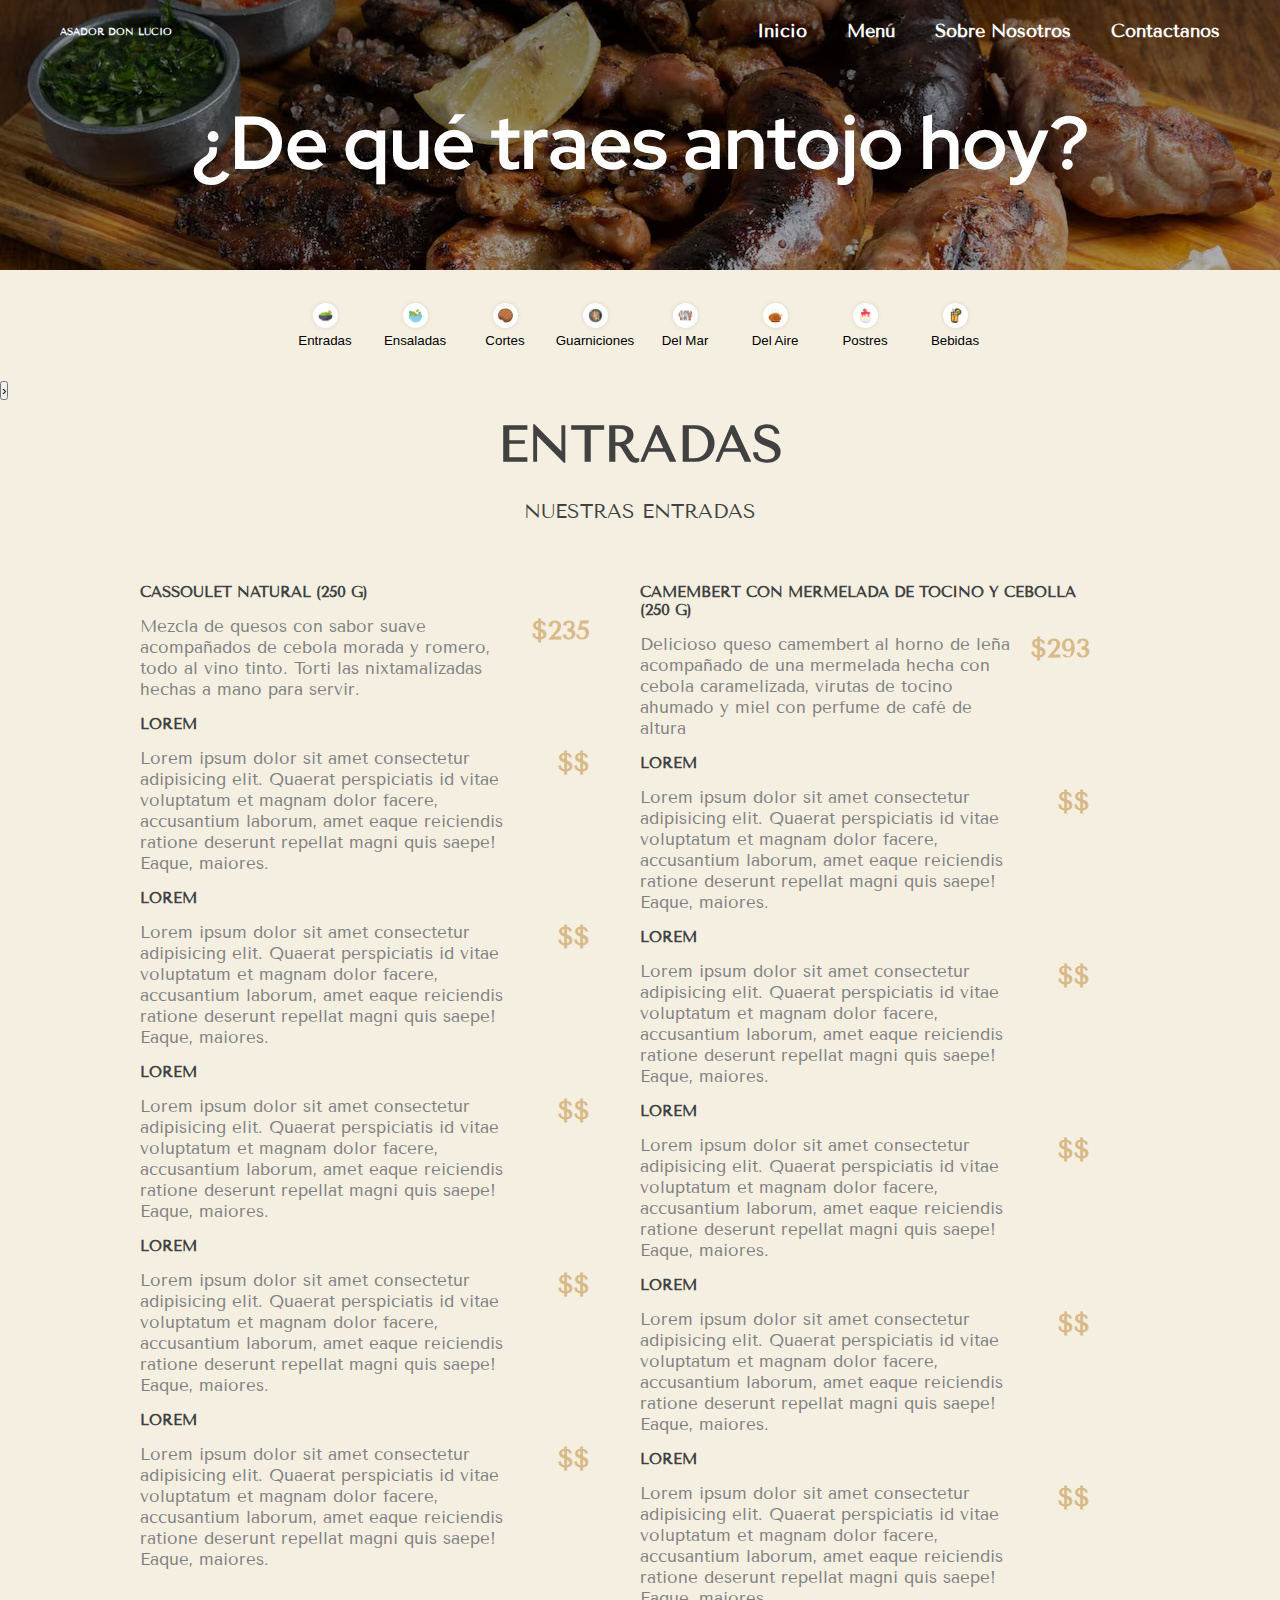
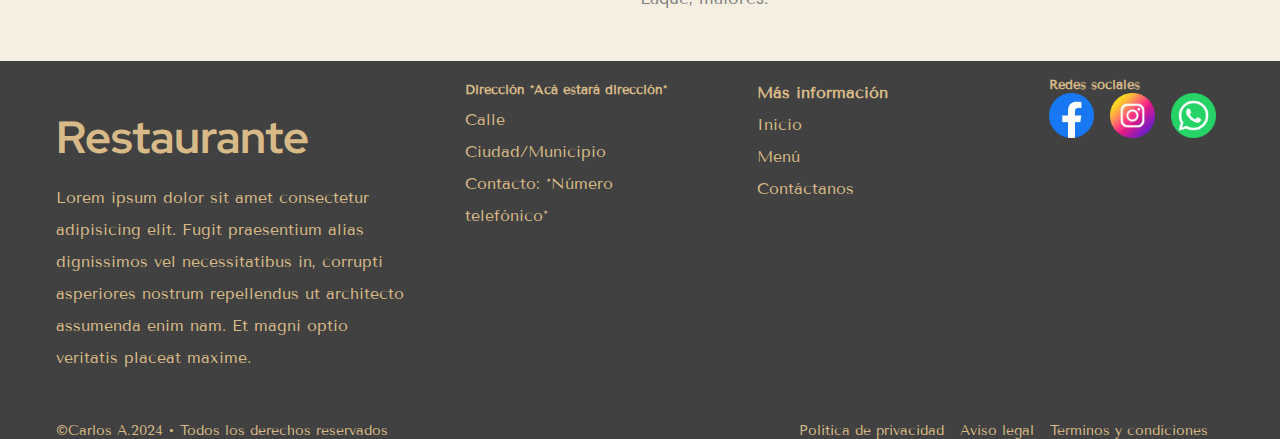
<file: Menú.html>
<!DOCTYPE html>
<html lang="en">
<head>
    <meta charset="UTF-8">
    <meta name="viewport" content="width=device-width, initial-scale=1.0">
    <title>Document</title>
    <link rel="stylesheet" href="styles.css">
    <link rel="icon" href="./Assets/LogoSolo.png">
</head>
<body>
    <header class="header-menu">
        <div class="menu container"> 
            <a href="" class="logo">Asador Don Lucio</a>
            <input type="checkbox" id="menu">
            <label for="menu" class="checkbtn">
              <img src="./Assets/menu.png" alt="menu" class="menu-icono">
            </label>
                <nav class="navbar">
                    <ul>
                    <li class="main-menu"><a href="Index.html">Inicio</a></li>
                    <li class="main-menu"><a href="Menú.html">Menú</a></li>
                    <li class="main-menu"><a href="/">Sobre Nosotros</a></li>
                    <li class="main-menu"><a href="Contactanos.html">Contactanos</a></li>
                </ul>
                </nav>
            
        </div>
        <div class="header-content container">
            <div class="header-txt">
                <h1>¿De qué traes antojo hoy?</h1>
            </div>
        </div>
    </header>

    <div class="menu-seleccion container">
      <button onclick="showSection('entradas')">
          <img src="./Assets/EntradaI.png" alt="Entradas" class="icono"> Entradas
      </button>
      <button onclick="showSection('ensaladas')">
          <img src="./Assets/IEnsalada.png" alt="Ensaladas" class="icono"> Ensaladas
      </button>
      <button onclick="showSection('cortes')">
          <img src="./Assets/CortesI.png" alt="Cortes" class="icono"> Cortes
      </button>
      <button onclick="showSection('guarniciones')">
          <img src="./Assets/Guarniciones.png" alt="Guarniciones" class="icono"> Guarniciones
      </button>
      <button onclick="showSection('del-mar')">
          <img src="./Assets/Mar.png" alt="Del Mar" class="icono"> Del Mar
      </button>
      <button onclick="showSection('del-aire')">
          <img src="./Assets/Aire.png" alt="Del Aire" class="icono"> Del Aire
      </button>
      <button onclick="showSection('postres')">
          <img src="./Assets/Postres.png" alt="Postres" class="icono"> Postres
      </button>
      <button onclick="showSection('bebidas')">
          <img src="./Assets/Bebidas.png" alt="Bebidas" class="icono"> Bebidas
      </button>
    </div>
    <button class="arrow right" onclick="scrollMenu(1)">&#8250;</button>
</div>
  </div>

  <section id="entradas" class="food container">
      <h2>Entradas</h2>
      <span>Nuestras entradas</span>
      <div class="food-content">
          <div class="left">
              <div class="food-1">
                  <h3>Cassoulet natural (250 g)</h3>
                  <div class="food-txt">
                      <p>Mezcla de quesos con sabor suave acompañados de cebola morada y
                        romero, todo al vino tinto. Torti las nixtamalizadas hechas a mano para
                        servir.</p>
                  <p class="precio">
                      $235
                  </p>
                  </div>
              </div>

              <div class="food-1">
                  <h3>Lorem</h3>
                  <div class="food-txt">
                      <p>Lorem ipsum dolor sit amet consectetur adipisicing elit. Quaerat perspiciatis id vitae voluptatum et magnam dolor facere, accusantium laborum, amet eaque reiciendis ratione deserunt repellat magni quis saepe! Eaque, maiores.</p>
                  <p class="precio">
                      $$
                  </p>
                  </div>
              </div>

              <div class="food-1">
                  <h3>Lorem</h3>
                  <div class="food-txt">
                      <p>Lorem ipsum dolor sit amet consectetur adipisicing elit. Quaerat perspiciatis id vitae voluptatum et magnam dolor facere, accusantium laborum, amet eaque reiciendis ratione deserunt repellat magni quis saepe! Eaque, maiores.</p>
                  <p class="precio">
                      $$
                  </p>
                  </div>
              </div>

              <div class="food-1">
                  <h3>Lorem</h3>
                  <div class="food-txt">
                      <p>Lorem ipsum dolor sit amet consectetur adipisicing elit. Quaerat perspiciatis id vitae voluptatum et magnam dolor facere, accusantium laborum, amet eaque reiciendis ratione deserunt repellat magni quis saepe! Eaque, maiores.</p>
                  <p class="precio">
                      $$
                  </p>
                  </div>
              </div>

              <div class="food-1">
                  <h3>Lorem</h3>
                  <div class="food-txt">
                      <p>Lorem ipsum dolor sit amet consectetur adipisicing elit. Quaerat perspiciatis id vitae voluptatum et magnam dolor facere, accusantium laborum, amet eaque reiciendis ratione deserunt repellat magni quis saepe! Eaque, maiores.</p>
                  <p class="precio">
                      $$
                  </p>
                  </div>
              </div>

              <div class="food-1">
                  <h3>Lorem</h3>
                  <div class="food-txt">
                      <p>Lorem ipsum dolor sit amet consectetur adipisicing elit. Quaerat perspiciatis id vitae voluptatum et magnam dolor facere, accusantium laborum, amet eaque reiciendis ratione deserunt repellat magni quis saepe! Eaque, maiores.</p>
                  <p class="precio">
                      $$
                  </p>
                  </div>
              </div>
          </div>

          <div class="right">
              <div class="food-1">
                  <h3> Camembert con mermelada de tocino y cebolla (250 g)</h3>
                  <div class="food-txt">
                      <p>Delicioso queso camembert al horno de leña acompañado de una
                        mermelada hecha con cebola caramelizada, virutas de tocino ahumado
                        y miel con perfume de café de altura</p>
                  <p class="precio">
                      $293
                  </p>
                  </div>
              </div>

              <div class="food-1">
                  <h3>Lorem</h3>
                  <div class="food-txt">
                      <p>Lorem ipsum dolor sit amet consectetur adipisicing elit. Quaerat perspiciatis id vitae voluptatum et magnam dolor facere, accusantium laborum, amet eaque reiciendis ratione deserunt repellat magni quis saepe! Eaque, maiores.</p>
                  <p class="precio">
                      $$
                  </p>
                  </div>
              </div>

              <div class="food-1">
                  <h3>Lorem</h3>
                  <div class="food-txt">
                      <p>Lorem ipsum dolor sit amet consectetur adipisicing elit. Quaerat perspiciatis id vitae voluptatum et magnam dolor facere, accusantium laborum, amet eaque reiciendis ratione deserunt repellat magni quis saepe! Eaque, maiores.</p>
                  <p class="precio">
                      $$
                  </p>
                  </div>
              </div>

              <div class="food-1">
                  <h3>Lorem</h3>
                  <div class="food-txt">
                      <p>Lorem ipsum dolor sit amet consectetur adipisicing elit. Quaerat perspiciatis id vitae voluptatum et magnam dolor facere, accusantium laborum, amet eaque reiciendis ratione deserunt repellat magni quis saepe! Eaque, maiores.</p>
                  <p class="precio">
                      $$
                  </p>
                  </div>
              </div>

              <div class="food-1">
                  <h3>Lorem</h3>
                  <div class="food-txt">
                      <p>Lorem ipsum dolor sit amet consectetur adipisicing elit. Quaerat perspiciatis id vitae voluptatum et magnam dolor facere, accusantium laborum, amet eaque reiciendis ratione deserunt repellat magni quis saepe! Eaque, maiores.</p>
                  <p class="precio">
                      $$  
                  </p>
                  </div>
              </div>

              <div class="food-1">
                  <h3>Lorem</h3>
                  <div class="food-txt">
                      <p>Lorem ipsum dolor sit amet consectetur adipisicing elit. Quaerat perspiciatis id vitae voluptatum et magnam dolor facere, accusantium laborum, amet eaque reiciendis ratione deserunt repellat magni quis saepe! Eaque, maiores.</p>
                  <p class="precio">
                      $$
                  </p>
                  </div>
              </div>
          </div>

      </div>

</section>

<section id="ensaladas" class="food container" style="display: none;">
  <h2>Ensaladas</h2>
  <span>Ensaladas mixtas</span>
  <div class="food-content">
      <div class="left">
          <div class="food-1">
              <h3> Ensalada de corazón de girasol (230 g)</h3>
              <div class="food-txt">
                <p>Tierno corazón de girasol asado lentamente a la parri la para extraer los
                  mejores sabores, acompañado de lechuga, arúgula y espinacas, jitomates
                  cherry añejos, queso feta y nueces ligados con una vinagreta de miel y
                  limón</p>
              <p class="precio">
                  $229
              </p>
              </div>
          </div>

          <div class="food-1">
              <h3>Lorem</h3>
              <div class="food-txt">
                  <p>Lorem ipsum dolor, sit amet consectetur adipisicing elit. Repudiandae, eveniet temporibus facere obcaecati dolorem animi illo exercitationem quidem aliquam quisquam iste ea. Quo aut fuga voluptatem rem delectus quae quia.</p>
              <p class="precio">
                  $$
              </p>
              </div>
          </div>

          <div class="food-1">
              <h3>Lorem</h3>
              <div class="food-txt">
                  <p>Lorem ipsum dolor sit amet consectetur adipisicing elit. Quaerat perspiciatis id vitae voluptatum et magnam dolor facere, accusantium laborum, amet eaque reiciendis ratione deserunt repellat magni quis saepe! Eaque, maiores.</p>
              <p class="precio">
                  $$
              </p>
              </div>
          </div>

          <div class="food-1">
              <h3>Lorem</h3>
              <div class="food-txt">
                  <p>Lorem ipsum dolor sit amet consectetur adipisicing elit. Quaerat perspiciatis id vitae voluptatum et magnam dolor facere, accusantium laborum, amet eaque reiciendis ratione deserunt repellat magni quis saepe! Eaque, maiores.</p>
              <p class="precio">
                  $$
              </p>
              </div>
          </div>

          <div class="food-1">
              <h3>Lorem</h3>
              <div class="food-txt">
                  <p>Lorem ipsum dolor sit amet consectetur adipisicing elit. Quaerat perspiciatis id vitae voluptatum et magnam dolor facere, accusantium laborum, amet eaque reiciendis ratione deserunt repellat magni quis saepe! Eaque, maiores.</p>
              <p class="precio">
                  $$
              </p>
              </div>
          </div>

          <div class="food-1">
              <h3>Lorem</h3>
              <div class="food-txt">
                  <p>Lorem ipsum dolor sit amet consectetur adipisicing elit. Quaerat perspiciatis id vitae voluptatum et magnam dolor facere, accusantium laborum, amet eaque reiciendis ratione deserunt repellat magni quis saepe! Eaque, maiores.</p>
              <p class="precio">
                  $$
              </p>
              </div>
          </div>
      </div>

      <div class="right">
          <div class="food-1">
              <h3>Ensalada César al grill (270 g)</h3>
              <div class="food-txt">
                  <p> La clásica César (lechuga, croutones, parmesano y salsa cremosa) con las
                    hojas de lechuga pasadas por la parri la y ahumadas, resaltando la
                    untuosidad de la salsa y brindándole acento a los ya clásicos sabores.</p>
              <p class="precio">
                  $176
              </p>
              </div>
          </div>

          <div class="food-1">
              <h3>Lorem</h3>
              <div class="food-txt">
                  <p>Lorem ipsum dolor sit amet consectetur adipisicing elit. Quaerat perspiciatis id vitae voluptatum et magnam dolor facere, accusantium laborum, amet eaque reiciendis ratione deserunt repellat magni quis saepe! Eaque, maiores.</p>
              <p class="precio">
                  $$
              </p>
              </div>
          </div>

          <div class="food-1">
              <h3>Lorem</h3>
              <div class="food-txt">
                  <p>Lorem ipsum dolor sit amet consectetur adipisicing elit. Quaerat perspiciatis id vitae voluptatum et magnam dolor facere, accusantium laborum, amet eaque reiciendis ratione deserunt repellat magni quis saepe! Eaque, maiores.</p>
              <p class="precio">
                  $$
              </p>
              </div>
          </div>

          <div class="food-1">
              <h3>Lorem</h3>
              <div class="food-txt">
                  <p>Lorem ipsum dolor sit amet consectetur adipisicing elit. Quaerat perspiciatis id vitae voluptatum et magnam dolor facere, accusantium laborum, amet eaque reiciendis ratione deserunt repellat magni quis saepe! Eaque, maiores.</p>
              <p class="precio">
                  $$
              </p>
              </div>
          </div>

          <div class="food-1">
              <h3>Lorem</h3>
              <div class="food-txt">
                  <p>Lorem ipsum dolor sit amet consectetur adipisicing elit. Quaerat perspiciatis id vitae voluptatum et magnam dolor facere, accusantium laborum, amet eaque reiciendis ratione deserunt repellat magni quis saepe! Eaque, maiores.</p>
              <p class="precio">
                  $$  
              </p>
              </div>
          </div>

          <div class="food-1">
              <h3>Lorem</h3>
              <div class="food-txt">
                  <p>Lorem ipsum dolor sit amet consectetur adipisicing elit. Quaerat perspiciatis id vitae voluptatum et magnam dolor facere, accusantium laborum, amet eaque reiciendis ratione deserunt repellat magni quis saepe! Eaque, maiores.</p>
              <p class="precio">
                  $$
              </p>
              </div>
          </div>
      </div>

  </div>
</section>

<section id="cortes" class="food container" style="display: none;">
  <h2>Cortes</h2>
  <span>Nuestros cortes</span>
  <div class="food-content">
      <div class="left">
          <div class="food-1">
              <h3>Rib Eye (400 g)</h3>
              <div class="food-txt">
                  <p>Corte rey de la parri la, uno de los preferidos de los verdaderos amantes de la
                    carne gracias a su intenso marmoleo. Barnizado con nuestra receta única de
                    mantequi la de res brinda una experiencia excepcional resaltando todas las
                    notas de la res. </p>
              <p class="precio">
                  $691
              </p>
              </div>
          </div>

          <div class="food-1">
              <h3>Corte 3</h3>
              <div class="food-txt">
                  <p>Lorem ipsum dolor sit amet consectetur adipisicing elit. Quaerat perspiciatis id vitae voluptatum et magnam dolor facere, accusantium laborum, amet eaque reiciendis ratione deserunt repellat magni quis saepe! Eaque, maiores.</p>
              <p class="precio">
                  $$
              </p>
              </div>
          </div>

          <div class="food-1">
              <h3>Corte 5</h3>
              <div class="food-txt">
                  <p>Lorem ipsum dolor sit amet consectetur adipisicing elit. Quaerat perspiciatis id vitae voluptatum et magnam dolor facere, accusantium laborum, amet eaque reiciendis ratione deserunt repellat magni quis saepe! Eaque, maiores.</p>
              <p class="precio">
                  $$
              </p>
              </div>
          </div>

          <div class="food-1">
              <h3>Corte 7</h3>
              <div class="food-txt">
                  <p>Lorem ipsum dolor sit amet consectetur adipisicing elit. Quaerat perspiciatis id vitae voluptatum et magnam dolor facere, accusantium laborum, amet eaque reiciendis ratione deserunt repellat magni quis saepe! Eaque, maiores.</p>
              <p class="precio">
                  $$
              </p>
              </div>
          </div>

          <div class="food-1">
              <h3>Corte 9</h3>
              <div class="food-txt">
                  <p>Lorem ipsum dolor sit amet consectetur adipisicing elit. Quaerat perspiciatis id vitae voluptatum et magnam dolor facere, accusantium laborum, amet eaque reiciendis ratione deserunt repellat magni quis saepe! Eaque, maiores.</p>
              <p class="precio">
                  $$
              </p>
              </div>
          </div>

          <div class="food-1">
              <h3>Corte 11</h3>
              <div class="food-txt">
                  <p>Lorem ipsum dolor sit amet consectetur adipisicing elit. Quaerat perspiciatis id vitae voluptatum et magnam dolor facere, accusantium laborum, amet eaque reiciendis ratione deserunt repellat magni quis saepe! Eaque, maiores.</p>
              <p class="precio">
                  $$
              </p>
              </div>
          </div>
      </div>

      <div class="right">
          <div class="food-1">
              <h3>T–Bone (400 g)</h3>
              <div class="food-txt">
                  <p>Exquisita combinación de dos cortes en un solo plato. Por un lado nos
                    presenta el tierno y magro filete de solomi lo y por el otro, el rico y veteado
                    lomo de res separado por un hueso en forma de T que agrega sabor y
                    personalidad.</p>
              <p class="precio">
                  $510
              </p>
              </div>
          </div>

          <div class="food-1">
              <h3>Corte 4</h3>
              <div class="food-txt">
                  <p>Lorem ipsum dolor sit amet consectetur adipisicing elit. Quaerat perspiciatis id vitae voluptatum et magnam dolor facere, accusantium laborum, amet eaque reiciendis ratione deserunt repellat magni quis saepe! Eaque, maiores.</p>
              <p class="precio">
                  $$
              </p>
              </div>
          </div>

          <div class="food-1">
              <h3>Corte 6</h3>
              <div class="food-txt">
                  <p>Lorem ipsum dolor sit amet consectetur adipisicing elit. Quaerat perspiciatis id vitae voluptatum et magnam dolor facere, accusantium laborum, amet eaque reiciendis ratione deserunt repellat magni quis saepe! Eaque, maiores.</p>
              <p class="precio">
                  $$
              </p>
              </div>
          </div>

          <div class="food-1">
              <h3>Corte 8</h3>
              <div class="food-txt">
                  <p>Lorem ipsum dolor sit amet consectetur adipisicing elit. Quaerat perspiciatis id vitae voluptatum et magnam dolor facere, accusantium laborum, amet eaque reiciendis ratione deserunt repellat magni quis saepe! Eaque, maiores.</p>
              <p class="precio">
                  $$
              </p>
              </div>
          </div>

          <div class="food-1">
              <h3>Corte 10</h3>
              <div class="food-txt">
                  <p>Lorem ipsum dolor sit amet consectetur adipisicing elit. Quaerat perspiciatis id vitae voluptatum et magnam dolor facere, accusantium laborum, amet eaque reiciendis ratione deserunt repellat magni quis saepe! Eaque, maiores.</p>
              <p class="precio">
                  $$  
              </p>
              </div>
          </div>

          <div class="food-1">
              <h3>Corte 12</h3>
              <div class="food-txt">
                  <p>Lorem ipsum dolor sit amet consectetur adipisicing elit. Quaerat perspiciatis id vitae voluptatum et magnam dolor facere, accusantium laborum, amet eaque reiciendis ratione deserunt repellat magni quis saepe! Eaque, maiores.</p>
              <p class="precio">
                  $$
              </p>
              </div>
          </div>
      </div>

  </div>
</section>

<section id="guarniciones" class="food container" style="display: none;">
  <h2>Guarniciones</h2>
  <span>Nuestros guarniciones</span>
  <div class="food-content">
      <div class="left">
          <div class="food-1">
              <h3>Hojas de lechuga ahumada con
                mojo tatemado (150 g)</h3>
              <div class="food-txt">
                  <p>Lorem ipsum dolor sit amet consectetur adipisicing elit. Quaerat perspiciatis id vitae voluptatum et magnam dolor facere, accusantium laborum, amet eaque reiciendis ratione deserunt repellat magni quis saepe! Eaque, maiores.</p>
              <p class="precio">
                  $65
              </p>
              </div>
          </div>

          <div class="food-1">
              <h3>Corte 3</h3>
              <div class="food-txt">
                  <p>Lorem ipsum dolor sit amet consectetur adipisicing elit. Quaerat perspiciatis id vitae voluptatum et magnam dolor facere, accusantium laborum, amet eaque reiciendis ratione deserunt repellat magni quis saepe! Eaque, maiores.</p>
              <p class="precio">
                  $$
              </p>
              </div>
          </div>

          <div class="food-1">
              <h3>Corte 5</h3>
              <div class="food-txt">
                  <p>Lorem ipsum dolor sit amet consectetur adipisicing elit. Quaerat perspiciatis id vitae voluptatum et magnam dolor facere, accusantium laborum, amet eaque reiciendis ratione deserunt repellat magni quis saepe! Eaque, maiores.</p>
              <p class="precio">
                  $$
              </p>
              </div>
          </div>

          <div class="food-1">
              <h3>Corte 7</h3>
              <div class="food-txt">
                  <p>Lorem ipsum dolor sit amet consectetur adipisicing elit. Quaerat perspiciatis id vitae voluptatum et magnam dolor facere, accusantium laborum, amet eaque reiciendis ratione deserunt repellat magni quis saepe! Eaque, maiores.</p>
              <p class="precio">
                  $$
              </p>
              </div>
          </div>

          <div class="food-1">
              <h3>Corte 9</h3>
              <div class="food-txt">
                  <p>Lorem ipsum dolor sit amet consectetur adipisicing elit. Quaerat perspiciatis id vitae voluptatum et magnam dolor facere, accusantium laborum, amet eaque reiciendis ratione deserunt repellat magni quis saepe! Eaque, maiores.</p>
              <p class="precio">
                  $$
              </p>
              </div>
          </div>

          <div class="food-1">
              <h3>Corte 11</h3>
              <div class="food-txt">
                  <p>Lorem ipsum dolor sit amet consectetur adipisicing elit. Quaerat perspiciatis id vitae voluptatum et magnam dolor facere, accusantium laborum, amet eaque reiciendis ratione deserunt repellat magni quis saepe! Eaque, maiores.</p>
              <p class="precio">
                  $$
              </p>
              </div>
          </div>
      </div>

      <div class="right">
          <div class="food-1">
              <h3>Parrillada de vegetales (150 g)</h3>
              <div class="food-txt">
                  <p>Lorem ipsum dolor sit amet consectetur adipisicing elit. Quaerat perspiciatis id vitae voluptatum et magnam dolor facere, accusantium laborum, amet eaque reiciendis ratione deserunt repellat magni quis saepe! Eaque, maiores.</p>
              <p class="precio">
                  $65
              </p>
              </div>
          </div>

          <div class="food-1">
              <h3>Corte 4</h3>
              <div class="food-txt">
                  <p>Lorem ipsum dolor sit amet consectetur adipisicing elit. Quaerat perspiciatis id vitae voluptatum et magnam dolor facere, accusantium laborum, amet eaque reiciendis ratione deserunt repellat magni quis saepe! Eaque, maiores.</p>
              <p class="precio">
                  $$
              </p>
              </div>
          </div>

          <div class="food-1">
              <h3>Corte 6</h3>
              <div class="food-txt">
                  <p>Lorem ipsum dolor sit amet consectetur adipisicing elit. Quaerat perspiciatis id vitae voluptatum et magnam dolor facere, accusantium laborum, amet eaque reiciendis ratione deserunt repellat magni quis saepe! Eaque, maiores.</p>
              <p class="precio">
                  $$
              </p>
              </div>
          </div>

          <div class="food-1">
              <h3>Corte 8</h3>
              <div class="food-txt">
                  <p>Lorem ipsum dolor sit amet consectetur adipisicing elit. Quaerat perspiciatis id vitae voluptatum et magnam dolor facere, accusantium laborum, amet eaque reiciendis ratione deserunt repellat magni quis saepe! Eaque, maiores.</p>
              <p class="precio">
                  $$
              </p>
              </div>
          </div>

          <div class="food-1">
              <h3>Corte 10</h3>
              <div class="food-txt">
                  <p>Lorem ipsum dolor sit amet consectetur adipisicing elit. Quaerat perspiciatis id vitae voluptatum et magnam dolor facere, accusantium laborum, amet eaque reiciendis ratione deserunt repellat magni quis saepe! Eaque, maiores.</p>
              <p class="precio">
                  $$  
              </p>
              </div>
          </div>

          <div class="food-1">
              <h3>Corte 12</h3>
              <div class="food-txt">
                  <p>Lorem ipsum dolor sit amet consectetur adipisicing elit. Quaerat perspiciatis id vitae voluptatum et magnam dolor facere, accusantium laborum, amet eaque reiciendis ratione deserunt repellat magni quis saepe! Eaque, maiores.</p>
              <p class="precio">
                  $$
              </p>
              </div>
          </div>
      </div>

  </div>
</section>

<section id="del-mar" class="food container" style="display: none;">
  <h2>Del mar</h2>
  <span>Nuestros cocteles</span>
  <div class="food-content">
      <div class="left">
          <div class="food-1">
              <h3> Fettuccine a la marinera (150 g de frutos del mar)</h3>
              <div class="food-txt">
                  <p>Tiernos fettuccine sancochados en aceite de oliva entrelazados con
                    mejillones, camarones y pulpo sazonados en vino blanco, caldo de mariscos
                    y mantequilla. Todo enmarcado en una salsa de jitomate por la parrilla a las
                    hierbas aromáticas con parmesano rallado en el tope.</p>
              <p class="precio">
                  $415
              </p>
              </div>
          </div>

          <div class="food-1">
              <h3>Corte 3</h3>
              <div class="food-txt">
                  <p>Lorem ipsum dolor sit amet consectetur adipisicing elit. Quaerat perspiciatis id vitae voluptatum et magnam dolor facere, accusantium laborum, amet eaque reiciendis ratione deserunt repellat magni quis saepe! Eaque, maiores.</p>
              <p class="precio">
                  $$
              </p>
              </div>
          </div>

          <div class="food-1">
              <h3>Corte 5</h3>
              <div class="food-txt">
                  <p>Lorem ipsum dolor sit amet consectetur adipisicing elit. Quaerat perspiciatis id vitae voluptatum et magnam dolor facere, accusantium laborum, amet eaque reiciendis ratione deserunt repellat magni quis saepe! Eaque, maiores.</p>
              <p class="precio">
                  $$
              </p>
              </div>
          </div>

          <div class="food-1">
              <h3>Corte 7</h3>
              <div class="food-txt">
                  <p>Lorem ipsum dolor sit amet consectetur adipisicing elit. Quaerat perspiciatis id vitae voluptatum et magnam dolor facere, accusantium laborum, amet eaque reiciendis ratione deserunt repellat magni quis saepe! Eaque, maiores.</p>
              <p class="precio">
                  $$
              </p>
              </div>
          </div>

          <div class="food-1">
              <h3>Corte 9</h3>
              <div class="food-txt">
                  <p>Lorem ipsum dolor sit amet consectetur adipisicing elit. Quaerat perspiciatis id vitae voluptatum et magnam dolor facere, accusantium laborum, amet eaque reiciendis ratione deserunt repellat magni quis saepe! Eaque, maiores.</p>
              <p class="precio">
                  $$
              </p>
              </div>
          </div>

          <div class="food-1">
              <h3>Corte 11</h3>
              <div class="food-txt">
                  <p>Lorem ipsum dolor sit amet consectetur adipisicing elit. Quaerat perspiciatis id vitae voluptatum et magnam dolor facere, accusantium laborum, amet eaque reiciendis ratione deserunt repellat magni quis saepe! Eaque, maiores.</p>
              <p class="precio">
                  $$
              </p>
              </div>
          </div>
      </div>

      <div class="right">
          <div class="food-1">
              <h3>Pulpo a las brasas con chimichurri (350 g)</h3>
              <div class="food-txt">
                  <p>Lorem ipsum dolor sit amet consectetur adipisicing elit. Quaerat perspiciatis id vitae voluptatum et magnam dolor facere, accusantium laborum, amet eaque reiciendis ratione deserunt repellat magni quis saepe! Eaque, maiores.</p>
              <p class="precio">
                  $410
              </p>
              </div>
          </div>

          <div class="food-1">
              <h3>Corte 4</h3>
              <div class="food-txt">
                  <p>Lorem ipsum dolor sit amet consectetur adipisicing elit. Quaerat perspiciatis id vitae voluptatum et magnam dolor facere, accusantium laborum, amet eaque reiciendis ratione deserunt repellat magni quis saepe! Eaque, maiores.</p>
              <p class="precio">
                  $$
              </p>
              </div>
          </div>

          <div class="food-1">
              <h3>Corte 6</h3>
              <div class="food-txt">
                  <p>Lorem ipsum dolor sit amet consectetur adipisicing elit. Quaerat perspiciatis id vitae voluptatum et magnam dolor facere, accusantium laborum, amet eaque reiciendis ratione deserunt repellat magni quis saepe! Eaque, maiores.</p>
              <p class="precio">
                  $$
              </p>
              </div>
          </div>

          <div class="food-1">
              <h3>Corte 8</h3>
              <div class="food-txt">
                  <p>Lorem ipsum dolor sit amet consectetur adipisicing elit. Quaerat perspiciatis id vitae voluptatum et magnam dolor facere, accusantium laborum, amet eaque reiciendis ratione deserunt repellat magni quis saepe! Eaque, maiores.</p>
              <p class="precio">
                  $$
              </p>
              </div>
          </div>

          <div class="food-1">
              <h3>Corte 10</h3>
              <div class="food-txt">
                  <p>Lorem ipsum dolor sit amet consectetur adipisicing elit. Quaerat perspiciatis id vitae voluptatum et magnam dolor facere, accusantium laborum, amet eaque reiciendis ratione deserunt repellat magni quis saepe! Eaque, maiores.</p>
              <p class="precio">
                  $$  
              </p>
              </div>
          </div>

          <div class="food-1">
              <h3>Corte 12</h3>
              <div class="food-txt">
                  <p>Lorem ipsum dolor sit amet consectetur adipisicing elit. Quaerat perspiciatis id vitae voluptatum et magnam dolor facere, accusantium laborum, amet eaque reiciendis ratione deserunt repellat magni quis saepe! Eaque, maiores.</p>
              <p class="precio">
                  $$
              </p>
              </div>
          </div>
      </div>

  </div>
</section>

<section id="del-aire" class="food container" style="display: none;">
  <h2>Del Aire</h2>
  <span>Nuestras aves</span>
  <div class="food-content">
      <div class="left">
          <div class="food-1">
              <h3> Pechuga asada con espinacas a la crema (250 g)</h3>
              <div class="food-txt">
                  <p>Jugosa pechuga sobre un espejo de espinacas a la crema ribeteado de
                    rajas de pimiento morrón con nueces</p>
              <p class="precio">
                $315
              </p>
              </div>
          </div>

          <div class="food-1">
              <h3>Ave 3</h3>
              <div class="food-txt">
                  <p>Lorem ipsum dolor sit amet consectetur adipisicing elit. Quaerat perspiciatis id vitae voluptatum et magnam dolor facere, accusantium laborum, amet eaque reiciendis ratione deserunt repellat magni quis saepe! Eaque, maiores.</p>
              <p class="precio">
                0.00$$
              </p>
              </div>
          </div>

          <div class="food-1">
              <h3>Ave 5</h3>
              <div class="food-txt">
                  <p>Lorem ipsum dolor sit amet consectetur adipisicing elit. Quaerat perspiciatis id vitae voluptatum et magnam dolor facere, accusantium laborum, amet eaque reiciendis ratione deserunt repellat magni quis saepe! Eaque, maiores.</p>
              <p class="precio">
                  0.00$$
              </p>
              </div>
          </div>

          <div class="food-1">
              <h3>Ave 7</h3>
              <div class="food-txt">
                  <p>Lorem ipsum dolor sit amet consectetur adipisicing elit. Quaerat perspiciatis id vitae voluptatum et magnam dolor facere, accusantium laborum, amet eaque reiciendis ratione deserunt repellat magni quis saepe! Eaque, maiores.</p>
              <p class="precio">
                0.00$$
              </p>
              </div>
          </div>

          <div class="food-1">
              <h3>Ave 9</h3>
              <div class="food-txt">
                  <p>Lorem ipsum dolor sit amet consectetur adipisicing elit. Quaerat perspiciatis id vitae voluptatum et magnam dolor facere, accusantium laborum, amet eaque reiciendis ratione deserunt repellat magni quis saepe! Eaque, maiores.</p>
              <p class="precio">
                0.00$$
              </p>
              </div>
          </div>

          <div class="food-1">
              <h3>Ave 11</h3>
              <div class="food-txt">
                  <p>Lorem ipsum dolor sit amet consectetur adipisicing elit. Quaerat perspiciatis id vitae voluptatum et magnam dolor facere, accusantium laborum, amet eaque reiciendis ratione deserunt repellat magni quis saepe! Eaque, maiores.</p>
              <p class="precio">
                0.00$$
              </p>
              </div>
          </div>
      </div>

      <div class="right">
          <div class="food-1">
              <h3>Pechuga con mermelada de tocino y cebolla (250 g)</h3>
              <div class="food-txt">
                  <p> El sabor de la miel y el café realzan a la perfección a la cebola caramelizada
                    y las virutas de tocino para contrastarlas con una rebanada de camembert.</p>
              <p class="precio">
                $315
              </p>
              </div>
          </div>

          <div class="food-1">
              <h3>Ave 4</h3>
              <div class="food-txt">
                  <p>Lorem ipsum dolor sit amet consectetur adipisicing elit. Quaerat perspiciatis id vitae voluptatum et magnam dolor facere, accusantium laborum, amet eaque reiciendis ratione deserunt repellat magni quis saepe! Eaque, maiores.</p>
              <p class="precio">
                0.00$$
              </p>
              </div>
          </div>

          <div class="food-1">
              <h3>Ave 6</h3>
              <div class="food-txt">
                  <p>Lorem ipsum dolor sit amet consectetur adipisicing elit. Quaerat perspiciatis id vitae voluptatum et magnam dolor facere, accusantium laborum, amet eaque reiciendis ratione deserunt repellat magni quis saepe! Eaque, maiores.</p>
              <p class="precio">
                0.00$$
              </p>
              </div>
          </div>

          <div class="food-1">
              <h3>Ave 8</h3>
              <div class="food-txt">
                  <p>Lorem ipsum dolor sit amet consectetur adipisicing elit. Quaerat perspiciatis id vitae voluptatum et magnam dolor facere, accusantium laborum, amet eaque reiciendis ratione deserunt repellat magni quis saepe! Eaque, maiores.</p>
              <p class="precio">
                0.00$$
              </p>
              </div>
          </div>

          <div class="food-1">
              <h3>Ave 10</h3>
              <div class="food-txt">
                  <p>Lorem ipsum dolor sit amet consectetur adipisicing elit. Quaerat perspiciatis id vitae voluptatum et magnam dolor facere, accusantium laborum, amet eaque reiciendis ratione deserunt repellat magni quis saepe! Eaque, maiores.</p>
              <p class="precio">
                0.00$$  
              </p>
              </div>
          </div>

          <div class="food-1">
              <h3>Ave 12</h3>
              <div class="food-txt">
                  <p>Lorem ipsum dolor sit amet consectetur adipisicing elit. Quaerat perspiciatis id vitae voluptatum et magnam dolor facere, accusantium laborum, amet eaque reiciendis ratione deserunt repellat magni quis saepe! Eaque, maiores.</p>
              <p class="precio">
                0.00$$
              </p>
              </div>
          </div>
      </div>

  </div>
</section>

<section id="postres" class="food container" style="display: none;">
  <h2>Postres</h2>
  <span>Postres de la casa</span>
  <div class="food-content">
      <div class="left">
          <div class="food-1">
              <h3>Crème brûleé a la vainilla (130 g)</h3>
              <div class="food-txt">
                  <p>Clásico postre francés resaltado con notas de vainilla en una costra de
                    caramelo.</p>
              <p class="precio">
                  $120
              </p>
              </div>
          </div>

          <div class="food-1">
              <h3>Corte 3</h3>
              <div class="food-txt">
                  <p>Lorem ipsum dolor sit amet consectetur adipisicing elit. Quaerat perspiciatis id vitae voluptatum et magnam dolor facere, accusantium laborum, amet eaque reiciendis ratione deserunt repellat magni quis saepe! Eaque, maiores.</p>
              <p class="precio">
                  $$
              </p>
              </div>
          </div>

          <div class="food-1">
              <h3>Corte 5</h3>
              <div class="food-txt">
                  <p>Lorem ipsum dolor sit amet consectetur adipisicing elit. Quaerat perspiciatis id vitae voluptatum et magnam dolor facere, accusantium laborum, amet eaque reiciendis ratione deserunt repellat magni quis saepe! Eaque, maiores.</p>
              <p class="precio">
                  $$
              </p>
              </div>
          </div>

          <div class="food-1">
              <h3>Corte 7</h3>
              <div class="food-txt">
                  <p>Lorem ipsum dolor sit amet consectetur adipisicing elit. Quaerat perspiciatis id vitae voluptatum et magnam dolor facere, accusantium laborum, amet eaque reiciendis ratione deserunt repellat magni quis saepe! Eaque, maiores.</p>
              <p class="precio">
                  $$
              </p>
              </div>
          </div>

          <div class="food-1">
              <h3>Corte 9</h3>
              <div class="food-txt">
                  <p>Lorem ipsum dolor sit amet consectetur adipisicing elit. Quaerat perspiciatis id vitae voluptatum et magnam dolor facere, accusantium laborum, amet eaque reiciendis ratione deserunt repellat magni quis saepe! Eaque, maiores.</p>
              <p class="precio">
                  $$
              </p>
              </div>
          </div>

          <div class="food-1">
              <h3>Corte 11</h3>
              <div class="food-txt">
                  <p>Lorem ipsum dolor sit amet consectetur adipisicing elit. Quaerat perspiciatis id vitae voluptatum et magnam dolor facere, accusantium laborum, amet eaque reiciendis ratione deserunt repellat magni quis saepe! Eaque, maiores.</p>
              <p class="precio">
                  $$
              </p>
              </div>
          </div>
      </div>

      <div class="right">
          <div class="food-1">
              <h3> Molten de chocolate (150 g)</h3>
              <div class="food-txt">
                  <p>Exterior esponjoso que
                    esconde un interior suave de
                    chocolate fundido
                    acompañado de helado de
                    vainilla.</p>
              <p class="precio">
                  $136
              </p>
              </div>
          </div>

          <div class="food-1">
              <h3>Corte 4</h3>
              <div class="food-txt">
                  <p>Lorem ipsum dolor sit amet consectetur adipisicing elit. Quaerat perspiciatis id vitae voluptatum et magnam dolor facere, accusantium laborum, amet eaque reiciendis ratione deserunt repellat magni quis saepe! Eaque, maiores.</p>
              <p class="precio">
                  $$
              </p>
              </div>
          </div>

          <div class="food-1">
              <h3>Corte 6</h3>
              <div class="food-txt">
                  <p>Lorem ipsum dolor sit amet consectetur adipisicing elit. Quaerat perspiciatis id vitae voluptatum et magnam dolor facere, accusantium laborum, amet eaque reiciendis ratione deserunt repellat magni quis saepe! Eaque, maiores.</p>
              <p class="precio">
                  $$
              </p>
              </div>
          </div>

          <div class="food-1">
              <h3>Corte 8</h3>
              <div class="food-txt">
                  <p>Lorem ipsum dolor sit amet consectetur adipisicing elit. Quaerat perspiciatis id vitae voluptatum et magnam dolor facere, accusantium laborum, amet eaque reiciendis ratione deserunt repellat magni quis saepe! Eaque, maiores.</p>
              <p class="precio">
                  $$
              </p>
              </div>
          </div>

          <div class="food-1">
              <h3>Corte 10</h3>
              <div class="food-txt">
                  <p>Lorem ipsum dolor sit amet consectetur adipisicing elit. Quaerat perspiciatis id vitae voluptatum et magnam dolor facere, accusantium laborum, amet eaque reiciendis ratione deserunt repellat magni quis saepe! Eaque, maiores.</p>
              <p class="precio">
                  $$  
              </p>
              </div>
          </div>

          <div class="food-1">
              <h3>Corte 12</h3>
              <div class="food-txt">
                  <p>Lorem ipsum dolor sit amet consectetur adipisicing elit. Quaerat perspiciatis id vitae voluptatum et magnam dolor facere, accusantium laborum, amet eaque reiciendis ratione deserunt repellat magni quis saepe! Eaque, maiores.</p>
              <p class="precio">
                  $$
              </p>
              </div>
          </div>
      </div>

  </div>
</section>

<section id="bebidas" class="food container" style="display: none;">
  <h2>Bebidas</h2>
  <span>Nuestras bebidas</span>
  <div class="food-content">
      <div class="left">
          <div class="food-1">
              <h3>Bebidas frías</h3>
              <div class="food-txt">
                  <p>Coca, Fanta, Fresca, Sidral</p>
              <p class="precio">
                  $45
              </p>
              </div>
          </div>

          <div class="food-1">
              <h3>Corte 3</h3>
              <div class="food-txt">
                  <p>Lorem ipsum dolor sit amet consectetur adipisicing elit. Quaerat perspiciatis id vitae voluptatum et magnam dolor facere, accusantium laborum, amet eaque reiciendis ratione deserunt repellat magni quis saepe! Eaque, maiores.</p>
              <p class="precio">
                  $$
              </p>
              </div>
          </div>

          <div class="food-1">
              <h3>Corte 5</h3>
              <div class="food-txt">
                  <p>Lorem ipsum dolor sit amet consectetur adipisicing elit. Quaerat perspiciatis id vitae voluptatum et magnam dolor facere, accusantium laborum, amet eaque reiciendis ratione deserunt repellat magni quis saepe! Eaque, maiores.</p>
              <p class="precio">
                  $$
              </p>
              </div>
          </div>

          <div class="food-1">
              <h3>Corte 7</h3>
              <div class="food-txt">
                  <p>Lorem ipsum dolor sit amet consectetur adipisicing elit. Quaerat perspiciatis id vitae voluptatum et magnam dolor facere, accusantium laborum, amet eaque reiciendis ratione deserunt repellat magni quis saepe! Eaque, maiores.</p>
              <p class="precio">
                  $$
              </p>
              </div>
          </div>

          <div class="food-1">
              <h3>Corte 9</h3>
              <div class="food-txt">
                  <p>Lorem ipsum dolor sit amet consectetur adipisicing elit. Quaerat perspiciatis id vitae voluptatum et magnam dolor facere, accusantium laborum, amet eaque reiciendis ratione deserunt repellat magni quis saepe! Eaque, maiores.</p>
              <p class="precio">
                  $$
              </p>
              </div>
          </div>

          <div class="food-1">
              <h3>Corte 11</h3>
              <div class="food-txt">
                  <p>Lorem ipsum dolor sit amet consectetur adipisicing elit. Quaerat perspiciatis id vitae voluptatum et magnam dolor facere, accusantium laborum, amet eaque reiciendis ratione deserunt repellat magni quis saepe! Eaque, maiores.</p>
              <p class="precio">
                  $$
              </p>
              </div>
          </div>
      </div>

      <div class="right">
          <div class="food-1">
              <h3>Bebidas calientes</h3>
              <div class="food-txt">
                  <p>Espresso.</p>
              <p class="precio">
                $45
              </p>
              </div>
          </div>

          <div class="food-1">
              <h3>Corte 4</h3>
              <div class="food-txt">
                  <p>Lorem ipsum dolor sit amet consectetur adipisicing elit. Quaerat perspiciatis id vitae voluptatum et magnam dolor facere, accusantium laborum, amet eaque reiciendis ratione deserunt repellat magni quis saepe! Eaque, maiores.</p>
              <p class="precio">
                  $$
              </p>
              </div>
          </div>

          <div class="food-1">
              <h3>Corte 6</h3>
              <div class="food-txt">
                  <p>Lorem ipsum dolor sit amet consectetur adipisicing elit. Quaerat perspiciatis id vitae voluptatum et magnam dolor facere, accusantium laborum, amet eaque reiciendis ratione deserunt repellat magni quis saepe! Eaque, maiores.</p>
              <p class="precio">
                  $$
              </p>
              </div>
          </div>

          <div class="food-1">
              <h3>Corte 8</h3>
              <div class="food-txt">
                  <p>Lorem ipsum dolor sit amet consectetur adipisicing elit. Quaerat perspiciatis id vitae voluptatum et magnam dolor facere, accusantium laborum, amet eaque reiciendis ratione deserunt repellat magni quis saepe! Eaque, maiores.</p>
              <p class="precio">
                  $$
              </p>
              </div>
          </div>

          <div class="food-1">
              <h3>Corte 10</h3>
              <div class="food-txt">
                  <p>Lorem ipsum dolor sit amet consectetur adipisicing elit. Quaerat perspiciatis id vitae voluptatum et magnam dolor facere, accusantium laborum, amet eaque reiciendis ratione deserunt repellat magni quis saepe! Eaque, maiores.</p>
              <p class="precio">
                  $$  
              </p>
              </div>
          </div>

          <div class="food-1">
              <h3>Corte 12</h3>
              <div class="food-txt">
                  <p>Lorem ipsum dolor sit amet consectetur adipisicing elit. Quaerat perspiciatis id vitae voluptatum et magnam dolor facere, accusantium laborum, amet eaque reiciendis ratione deserunt repellat magni quis saepe! Eaque, maiores.</p>
              <p class="precio">
                  $$
              </p>
              </div>
          </div>
      </div>

  </div>
</section>

        
    <footer class="footer">
        <div class="wrap-footer">
          <div class="text-element-footer element-footer">
            <h3>Restaurante</h3>
            <p>Lorem ipsum dolor sit amet consectetur adipisicing elit. Fugit praesentium alias dignissimos vel necessitatibus in, corrupti asperiores nostrum repellendus ut architecto assumenda enim nam. Et magni optio veritatis placeat maxime.</p>
          </div>
    
          <div class="text-element-footer element-footer">
            <h5>Dirección *Acá estará dirección*</h5>
            <ul>
            <li>Calle</li>
            <li>Ciudad/Municipio</li>
            <li>Contacto: *Número telefónico*</li>
           </ul>
         </div>
    
         <div class="text-element-footer element-footer">
          <h4>Más información</h4>
          <ul>
          <li><a href="">Inicio</a></li>
          <li><a href=""></a>Menú</li>
          <li><a href=""></a>Contáctanos</li>
        </ul>
        </div>
    
        <div class="rrss-element-footer element-footer">
          <h5>Redes sociales</h5>
          <ul>
          <li><a href="/"><img src="./Assets/facebook.png" alt="Facebook"></a></li>
          <li><a href="/"><img src="./Assets/instagram.png" alt="Instagram"></a></li>
          <li><a href="/"><img src="./Assets/social.png" alt="Whatsapp"></a></li>
          </ul>
        </div>
    
       </div>
       <div class="footer-creds">
        <div class="copy-creds">
          <p>©Carlos A.2024 • Todos los derechos reservados</p>
         </div>
         <div class="legal-creds">
          <ul>
            <li><a href=""></a>Política de privacidad</li>
            <li><a href=""></a>Aviso legal</li>
            <li><a href=""></a>Terminos y condiciones</li>
          </ul>
        </div>
    
        </div>
      </footer>
      <script src="script.js"></script>

</body>
</html>
</file>
<file: styles.css>
@import url('https://fonts.googleapis.com/css2?family=Tenor+Sans&display=swap');
@import url('https://fonts.googleapis.com/css2?family=Red+Hat+Display:ital,wght@0,300..900;1,300..900&family=Tenor+Sans&display=swap');

/* Font Family
"Red Hat Display", system-ui;
"Tenor Sans", system-ui
*/
:root{

  /*Colors*/
  --Background: #282828;
  --BackSecundary: #F4EFE1;
  --dorado: #d8ba88;

  /*fuentes*/
  --Titulos: "Tenor Sans", system-ui;
  --Texto: "Red Hat Display", system-ui;

  /*fuentes*/

}


* {
  margin: 0;
  padding: 0;
box-sizing: border-box;
text-decoration: none;
list-style: none;
}

body{
  font-family: "Tenor Sans", system-ui;
  background-color: #F4EFE1;
}
img{
  max-width: 100%;
}


.container {
  max-width: 1200px;
  margin: 0 auto;
}
.header-contact{
  background-color: black;
  background-position: center;
  background-repeat: no-repeat;
  background-size: cover;
  display: flex;
  align-items: center;
  min-height: 10vh;
  padding: 30px 0 30px 0;
}
.header-menu{
  background: linear-gradient(to bottom, rgb(0 0 0 / .50), rgb(0 0 0 / .3)), url(/Assets/Comidamenu.jpeg);
  background-position: center;
  background-repeat: no-repeat;
  background-size: cover;
  display: flex;
  align-items: center;
  min-height: 30vh;
  padding: 30px 0 0 0;
}
.header{
  background: linear-gradient(to bottom, rgb(0 0 0 / .50), rgb(0 0 0 / .3)), url(/Assets/Menú.gif);
  background-position: center;
  background-repeat: no-repeat;
  background-size: cover;
  display: flex;
  align-items: center;
  min-height: 70vh;
  padding: 30px 0 0 0;
}
.menu{ 
  position: absolute;
  top: 0;
  left: 0;
  right: 0;
  display: flex;
  align-items: center;
  justify-content: space-between;
  z-index: 10;
 }
.logo-index{
  width: 250px;
}
 .logo{
  position: relative;
  color: aliceblue;
  text-transform: uppercase;
  font-size: 10px;
  font-weight: 800;
  margin-left: 20px;
 }
 .logo img{
  width: 30px;
 }
 .menu .navbar ul li{
  position: relative;
  float: left;
 }
 .menu .navbar ul li a{
  font-size: 18px;
  padding: 20px;
  color: white;
  display: block;
  font-weight: 600;
 }

.menu .navbar ul li a:hover{
  color: #d8ba88;
}

#menu {
  display: none;
}
.menu-icono{
  width: 27px;
}
.menu label{
  cursor: pointer;
  display: none;
}
.header-txt{
  text-align: center;
}
.header-txt h1{
  font-size: 75px;
  font-family: "Red Hat Display", cursive;
  color: white;
  line-height: 1;
  margin-bottom: 15px;
}

.header-txt p{
    font-size: 35px;
    color: aliceblue;
    text-transform: uppercase;
    font-weight: 60;
}

.information-content{
  display: flex;
  justify-content: space-between;
  box-shadow: 0 0 20px rgba(0,0,0,0.2);
  margin-top: -50px;
}
.information-1{
  flex-basis: 30%;
}
.information-c1{
  padding: 45px;
  text-align: center;
  background-color: white;
  height: 300px;
}
h3{
  font-size: 45px;
  font-family: "Red Hat Display", cursive;
  margin-top: 15px;
  color: #404140;
}
.information2{
  flex-basis: 70%;
}
.information-b1{
  height: 300px;
}
.information-a1{
  height: 300px;
}
.information-b1 img{
  height: 300px;
  width: 100%;
}
.information-a1 img{
  height: 300px;
  width: 100%;
}
.btn-1{
  display: inline-block;
  padding: 11px 35px;
  border: 2px solid #d8ba88;
  margin-top: 10px;
  color: #d8ba88;
  text-transform: uppercase;
}

.our {
  margin-top: -50px;
  padding: 250px 0;
  background: linear-gradient(to bottom, rgb(0 0 0 / .50), rgb(0 0 0 / .3)), url(/Assets/Guarniciones.jpeg);
  background-position: center;
  background-repeat: no-repeat;
  background-size: cover;
  text-align: center;
}
.our h2{
  font-size: 35px;
  color: aliceblue;
  text-transform: uppercase;
}

.ofert-content{
  display: flex;
  box-shadow: 0 0 20px rgba(0,0,0,0.2);
  margin-top: -50px;
}

.ofert-1{
  flex-basis: 25%;
  background-color: #F4EFE1;
}
.ofert-txt{
  padding: 25px;
  text-align: center;
}
.ofert-img{
  height: 230px;
  width: 100%;
}
.ofert-img img{
  height: 230px;
  width: 100%;
}
.btn2{
  display: inline-block;
  padding: 11px 35px;
  border: 2px solid #d8ba88;
  margin-top: 10px;
  color: #d8ba88;
  text-transform: uppercase;
}
.bg {
  margin-top: -50px;
  height: 500px;
  background: linear-gradient(to bottom, rgb(0 0 0 / .50), rgb(0 0 0 / .3)), url(/Assets/Ensalada.jpg);
  background-position: center;
  background-repeat: no-repeat;
  background-size: cover;
  text-align: center;
}

.food{
  padding: 5px 0;
  text-align: center;
}

.food h2{
  font-size: 50px;
  text-transform: uppercase;
  display: block;
  margin-top: 10px;
  margin-bottom: 25px;
  color: #404140;
}
.food span{
  font-size: 20px;
  text-transform: uppercase;
  display: block;
  margin-bottom: 45px;
  color: #404140;
}
.food-1{
  margin-right: 50px;
}

.food-content{
  padding: 0 100px;
  display: flex;
  justify-content: space-between;
  text-align: left;
}
.food-1 h3{
  font-family: "Tenor Sans", system-ui;
  font-size: 15px;
  text-transform: uppercase;
  margin-bottom: 15px;
  color: #404140
}
.food-txt{
  display: flex;
  text-align: left;
  margin-bottom: 15px;
}
.food-txt p{
  font-size: 17px;
  color: gray;
}
.precio{
  font-size: 25px !important;
  color: #d8ba88 !important;
  font-weight: 700;
  margin-left: 15px;
}





/* Footer de la página */

footer{
  background-color: #404140;
  color: var(--Secundary-c);
}

footer ul{
  padding: 0;
}

.wrap-footer{
  display: grid;
  grid-template-columns: 30% 20% 20% 20%;
  column-gap: 5%;
  padding: 1rem;
  margin: 2rem auto;
  max-width: 1200px;
  
}

.element-footer h5{
  margin:  0;
  color: #d8ba88;
}

.text-element-footer{
  line-height: 2;
  color: #d8ba88;
}

.text-element-footer li a{
  color: #d8ba88;
}

.rrss-element-footer ul{
  display: flex;
  flex-wrap: wrap;
}

.rrss-element-footer img{
  width: 45px;
}
.rrss-element-footer li{
  margin-right: 1rem;
}

.footer-creds{
  display: flex;
  justify-content: space-between;
  padding: 0 1rem;
  color: #d8ba88;
  font-size: .9rem;
  max-width: 1200px;
  margin: 0 auto;
}
.footer h3 {
  color: #d8ba88;
}
.legal-creds ul{
  display: flex;
}

.legal-creds ul li{
  padding-right: 1rem;
}

.legal-creds ul li a{
  color: #576171;
}

@media (max-width:768px){
  .wrap-footer{
    grid-template-columns: repeat(2,1fr);
  }
}

@media (max-width:480px){
  .wrap-footer{
    grid-template-columns: repeat(1,1fr);
  }
}

@media (max-width:320px){
  .footer-creds{
    flex-flow: column;
  }
}



@media (max-width:990px){
  .menu{
    padding: 20px;
  }
  .menu label{
    display: initial;
  }
  .menu .navbar{
    position: absolute;
    top: 100%;
    left: 0; 
    right: 0;
    background-color: #AA0F2D;
    display: none;
  }

/**/
.menu .navbar ul li a:hover{
  color: var(--dorado);
}
.menu .navbar ul li{
  width: 100% ;
  text-align: center;
}
#menu:checked ~ .navbar{
  display: initial;
}

.header{
  min-height: 0vh;
}
.header-content{
  padding: 100px 20px;
}
.information-content{
  display: flex;
  flex-direction: column;
  margin-top: 0;
}
.our{
  margin-top: 0;
  padding: 150px 30px;

}
.information2{
  padding-bottom: 35px;
  background-color: #F4EFE1;
}
.ofert-content{
  margin-top: 0;
  flex-direction: column;
  align-items: center;
}
.ofert-1{
  display: flex;
  flex-direction: column;
  align-items: center;
  background-color: #F4EFE1;
}
.ofert-img{
  order: 2;
  margin-bottom: 25px;
}
.bg{
  margin-top: 0;
}
  .food{
    padding: 30px;
  }
  .food-content{
    padding: 0;
    flex-direction: column;
  }
  .food-1{margin: 0;
  }
  .logo{
    margin-left: 1px;
    padding: 0;
  }

  
}
/*Contáctanos*/

.body-contact{
  justify-content: center;
  align-items: center;
  background: linear-gradient(rgba(0 0 0 / .8),rgba(0 0 0 / .8)),url(./Assets/Contacus.jpg);
  background-size: cover;
  background-position: center center;
  background-repeat: no-repeat;
}

.contac{
  display: flex;
  justify-content: center;
  align-items: center;
  box-shadow: 0 0 20px rgba(0,0,0,0.2);
  margin-top: 20px;
  width: 80%;
  max-width: 1000;
  z-index: 5;
}

.Contacus{
  display:grid;
  grid-template-columns: repeat(2,50%);
  padding:20px;
  gap:10px;
  width: 1000px;
  background-color: #282828;
  opacity: .70;
}

.box-info {
  color:#fff;
  display:flex;
  flex-direction: column;
  gap:50px;
}

.box-info > h1 {
  text-align: left;
  letter-spacing: 5px;
}

.data {
  display: flex;
  flex-direction: column;
  gap:25px
}

.data > p {
  font-size: 1rem;
}

.data > p > i {
  color:#AA0F2D;
  margin-right: 10px;
  font-size:25px;
}



.links {
  display:flex;
  gap:15px;
}

.links > a {
  text-decoration: none;
  width: 40px;
  height: 40px;
  background: #AA0F2D;
  text-align: center;
  transition: .1s;
}

.links > a > i {
  color:#fff;
  line-height: 40px;
  font-size: 20px;
}

form {
  display:flex;
  flex-direction: column;
  text-align: center;
  gap:15px;
}

.input-box {
  position:relative;
}

.input-box > input {
  width: 100%;
  height: 40px;
  padding: 0 10px;
  outline:none;
  background: rgba(255 255 255 / .1);
  border:3px solid transparent;
  letter-spacing: 1px;
  transition:.3s;
  color:#fff;
  
}

.input-box > input::placeholder,
.input-box > textarea::placeholder {
  color:#a3a3a3;
  
}

.input-box > input:focus::placeholder,
.input-box > textarea:focus::placeholder {
  color:transparent;
}

.input-box > input:focus,
.input-box > textarea:focus {
  border-bottom:3px solid #AA0F2D;
  animation: shake .2s;
}

.input-box > textarea {
  width: 100%;
  height: 130px;
  padding: 10px;
  background: rgba(255 255 255 / .1);
  border:3px solid transparent;
  letter-spacing: 1px;
  outline: none;
  transition:.3s;
  color:#fff;
  letter-spacing: 1.5px;
}


.input-box > i {
  position:absolute;
  top:50%;
  transform: translateY(-50%);
  right: 10px;
  color:rgba(255 255 255 / .3);
  transition: .3s;
}

.input-box > input:focus ~ i {
  color: #282828;
}

form > button {
  width: 100%;
  padding: 10px;
  outline: none;
  background: #AA0F2D;
  color:#fff;
  border:none;
  transition: .1s;
  cursor: pointer;
  font-size: 1rem;
}

form > button:hover,
.links > a:hover {
  background: rgb(172, 16, 47);
}

@keyframes shake { 
  0%, 100% {transform: translateX(0);} 
  10%, 30%, 50%, 70%, 90% {transform: translateX(-10px);} 
  20%, 40%, 60%, 80% {transform: translateX(10px);} 
}


@media screen and (max-width:990px) {
  .Contacus {
      width: 95%;
      display: flex;
      flex-direction: column;
      gap:20px;
  }

  .box-info {
      gap:15px;
  }

  .box-info > h1 {
      font-size: 1.5rem;
  }
}

/*menú del menú*/

.menu-seleccion {
  display: flex;
  justify-content: center;
  flex-wrap: wrap;
  margin-right: auto;
  margin-left: auto;
  background-color: #F4EFE1;
  width: 100%;
}

.menu-seleccion button {
  padding: 5px;
  margin: 5px;
  cursor: pointer;
  background-color: #F4EFE1;
  border: none;
  border-radius: 10px;
  transition: background-color 0.3s;
  display: inline-flex;
  flex-direction: column;
  align-items: center;
  justify-content: center;
  width: 80px;
  height: 100px;
}

.menu-seleccion button img.icono {
  width: 25px;
  height: 25px;
  border-radius: 50%;
  background-color: #fff;
  padding: 5px;
  box-shadow: 0 0 5px rgba(0, 0, 0, 0.1);
  margin-bottom: 5px;
}

.menu-seleccion button span {
  font-size: 12px;
  text-align: center;
}

.menu-seleccion button:hover {
  background-color: #ddd;
}

/* Media query para dispositivos móviles */
@media (max-width: 768px) {
  .menu-seleccion {
      justify-content: flex-start;
      overflow-x: auto;
      white-space: nowrap;
      margin-left: auto;
      margin-right:auto ;
  }

  .menu-seleccion button {
      width: 25%; /* Ajusta el ancho para permitir dos botones por fila */
      margin-left: auto;
      margin-right: auto;
  }
}
</file>
